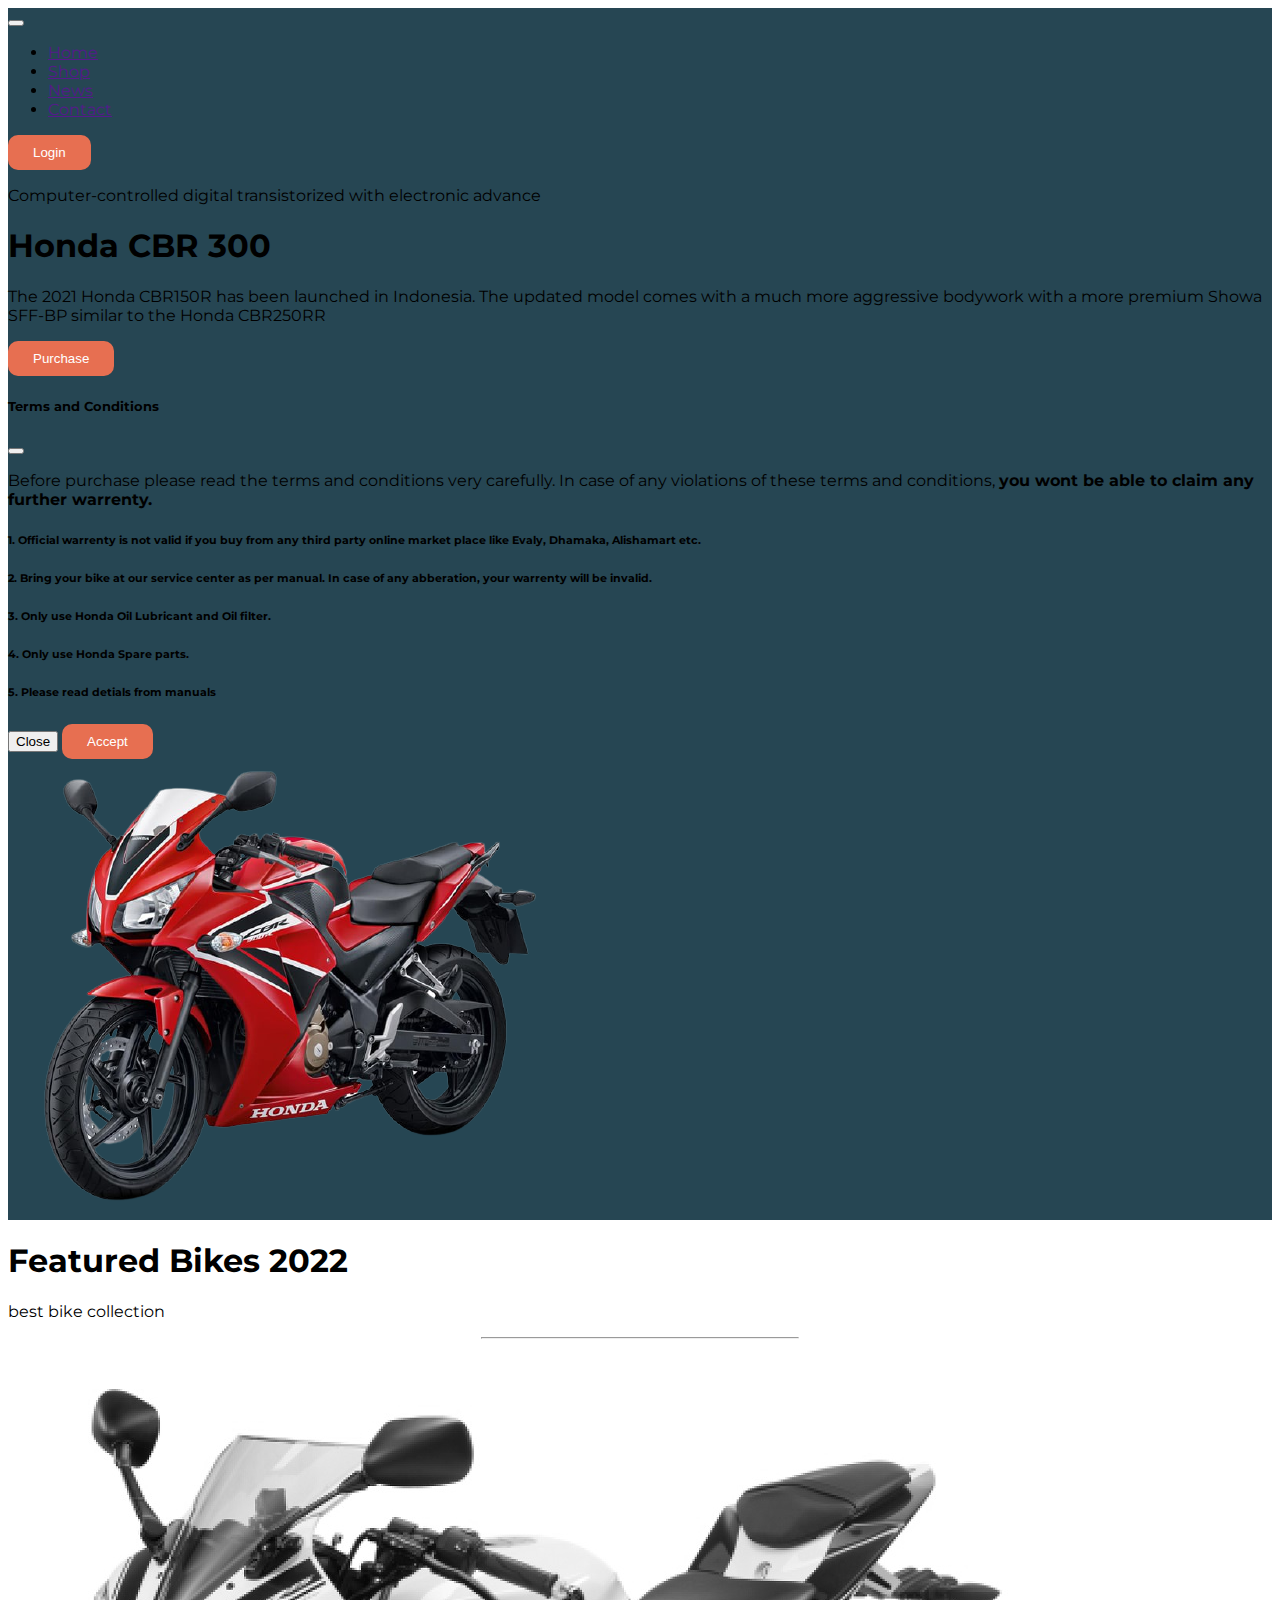
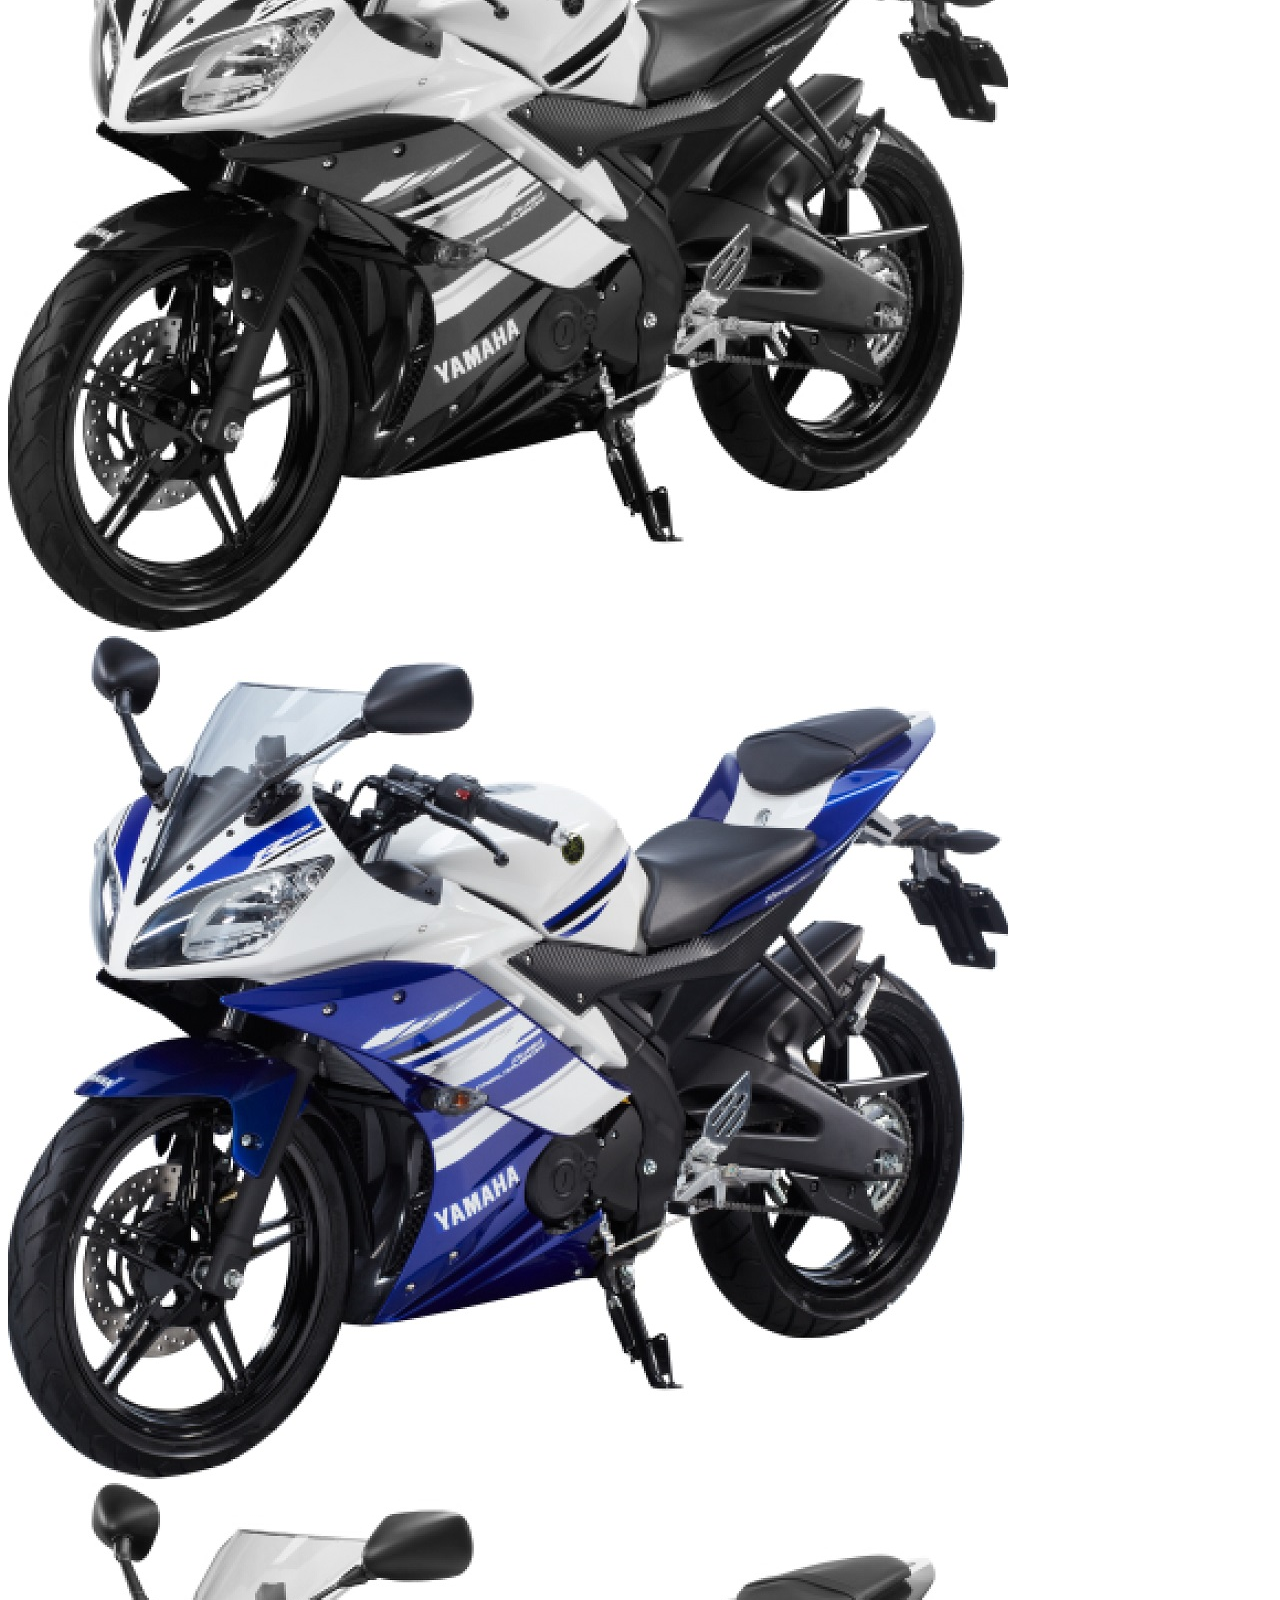
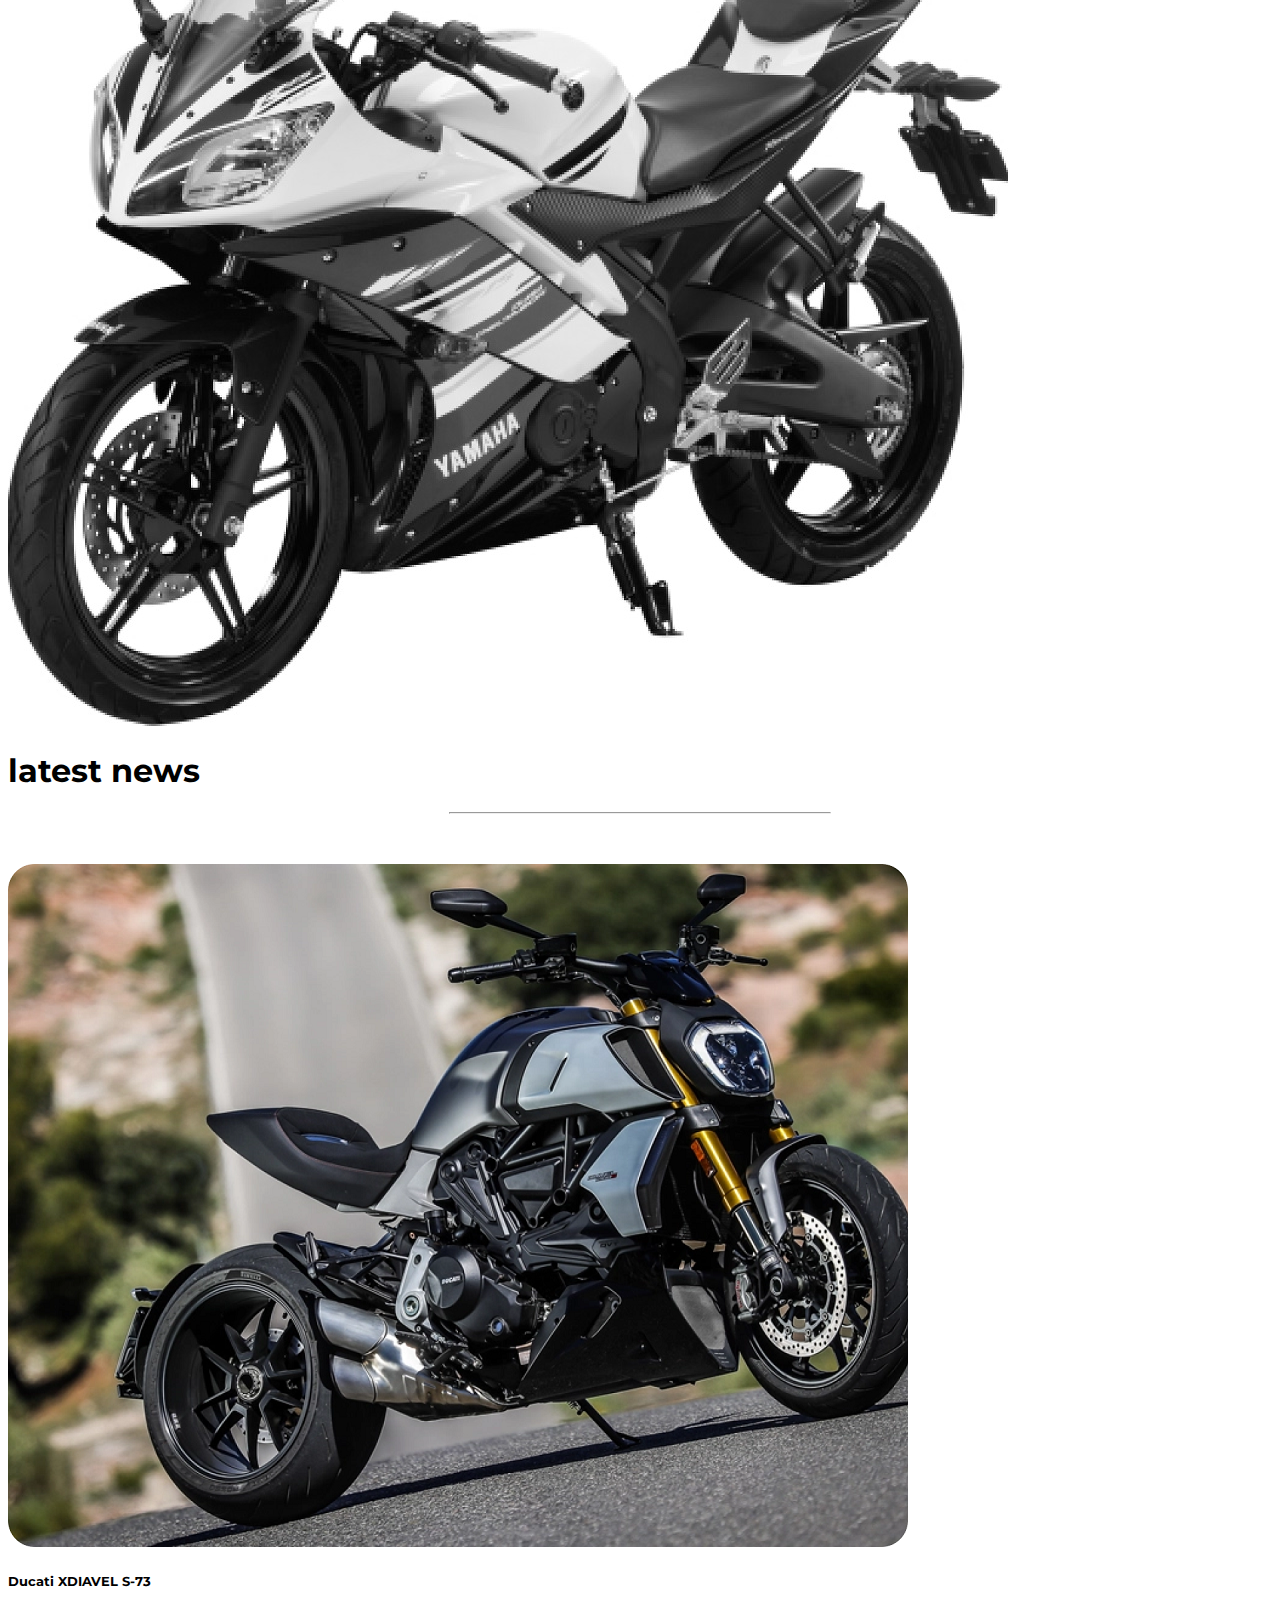
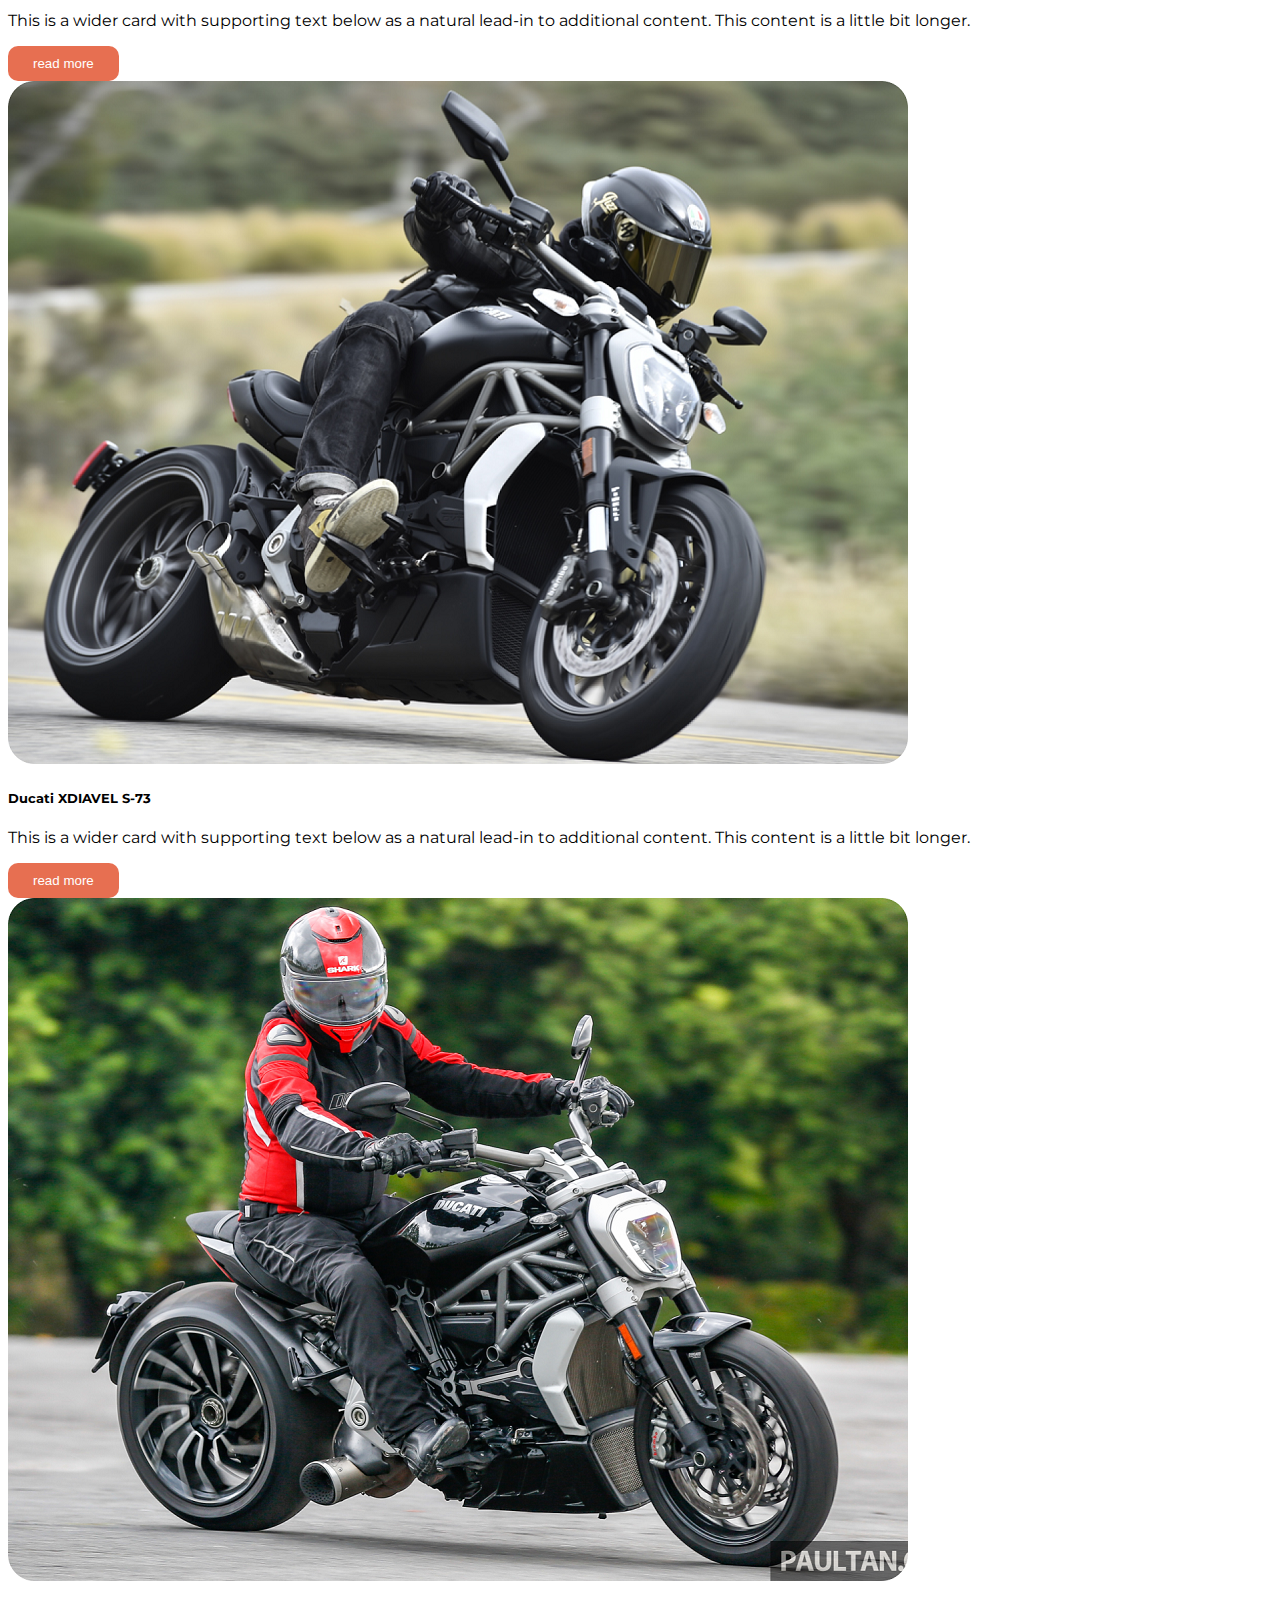
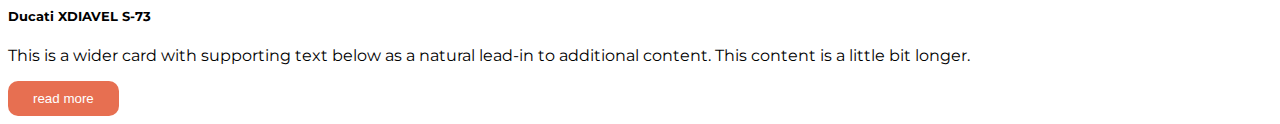
<file: bike-landing-page/index.html>
<!DOCTYPE html>
<html lang="en">
	<head>
		<meta charset="UTF-8" />
		<meta http-equiv="X-UA-Compatible" content="IE=edge" />
		<meta name="viewport" content="width=device-width, initial-scale=1.0" />
		<!-- favicon -->
		<link rel="shortcut icon" href="./images/fav.png" type="image/x-icon" />
		<!-- Font Awesome -->
		<link
			rel="stylesheet"
			href="https://cdnjs.cloudflare.com/ajax/libs/font-awesome/4.7.0/css/font-awesome.min.css"
		/>
		<link
			href="https://cdn.jsdelivr.net/npm/bootstrap@5.0.2/dist/css/bootstrap.min.css"
			rel="stylesheet"
			integrity="sha384-EVSTQN3/azprG1Anm3QDgpJLIm9Nao0Yz1ztcQTwFspd3yD65VohhpuuCOmLASjC"
			crossorigin="anonymous"
		/>
		<link rel="stylesheet" href="./css/style.css" />
		<title>Bike Landing Page</title>
	</head>
	<body>
		<!-- Header -->
		<header>
			<div class="container-fluid header-background">
				<nav class="navbar navbar-expand-lg navbar-light mb-5">
					<div class="container">
						<a href="#" class="navbar-brand"></a>
						<button
							class="navbar-toggler"
							type="button"
							data-bs-toggle="collapse"
							data-bs-target="#navbarHamburger"
							aria-controls="navbarHamburger"
							aria-expanded="false"
							aria-label="Toggle navigation"
						>
							<span class="navbar-toggler-icon"></span>
						</button>

						<div class="collapse navbar-collapse" id="navbarHamburger">
							<ul class="navbar-nav ms-auto pe-5 me-5 mb-lg-0">
								<li class="nav-item">
									<a href="" class="nav-link active fw-bold text-white">Home</a>
								</li>
								<li class="nav-item">
									<a href="" class="nav-link fw-bold text-white">Shop</a>
								</li>
								<li class="nav-item">
									<a href="" class="nav-link fw-bold text-white">News</a>
								</li>
								<li class="nav-item">
									<a href="" class="nav-link fw-bold text-white">Contact</a>
								</li>
							</ul>
							<form>
								<button class="orange-button" type="submit">Login</button>
							</form>
						</div>
					</div>
				</nav>
				<section>
					<div class="container pb-5">
						<div class="row">
							<div class="col-lg-6 col-md-12 col-sm-12 col-12">
								<p class="text-white">
									Computer-controlled digital transistorized with electronic
									advance
								</p>
								<h1 class="text-white fw-bold">Honda CBR 300</h1>
								<p class="text-white pb-3">
									The 2021 Honda CBR150R has been launched in Indonesia. The
									updated model comes with a much more aggressive bodywork with
									a more premium Showa SFF-BP similar to the Honda CBR250RR
								</p>
								<button
									class="orange-button"
									data-bs-toggle="modal"
									data-bs-target="#purchaseModal"
								>
									Purchase
								</button>
								<div
									class="modal fade"
									id="purchaseModal"
									tabindex="-1"
									aria-labelledby="exampleModalLabel"
									aria-hidden="true"
								>
									<div class="modal-dialog">
										<div class="modal-content">
											<div class="modal-header">
												<h5
													class="modal-title text-danger fw-bold"
													id="exampleModalLabel"
												>
													Terms and Conditions
												</h5>
												<button
													type="button"
													class="btn-close"
													data-bs-dismiss="modal"
													aria-label="Close"
												></button>
											</div>
											<div class="modal-body">
												<p>
													Before purchase please read the terms and conditions
													very carefully. In case of any violations of these
													terms and conditions,
													<strong
														>you wont be able to claim any further
														warrenty.</strong
													>
												</p>
												<h6 class="pt-3">
													1. Official warrenty is not valid if you buy from any
													<span class="text-danger"
														>third party online market place like
														<span class="fw-bold">
															Evaly, Dhamaka, Alishamart etc.</span
														></span
													>
												</h6>
												<h6 class="pt-3">
													2. Bring your bike at our service center as per
													manual.
													<span class="text-danger"
														>In case of any abberation, your warrenty will be
														invalid.</span
													>
												</h6>
												<h6 class="pt-3">
													3. Only use Honda Oil Lubricant and Oil filter.
												</h6>
												<h6 class="pt-3">4. Only use Honda Spare parts.</h6>
												<h6 class="pt-3">
													5. Please read detials from manuals
												</h6>
											</div>
											<div class="modal-footer">
												<button
													type="button"
													class="btn btn-danger rounded"
													data-bs-dismiss="modal"
												>
													Close
												</button>
												<button type="button" class="orange-button">
													Accept
												</button>
											</div>
										</div>
									</div>
								</div>
							</div>
							<div class="col-lg-6 col-md-12 col-sm-12 col-12">
								<img src="./images/header-bike.png" alt="" class="w-100" />
							</div>
						</div>
					</div>
				</section>
			</div>
		</header>

		<main>
			<section class="container my-5">
				<h1 class="text-center mb-0 text-capitalize">
					Featured Bikes <span class="featured-bikes-year">2022</span>
				</h1>
				<p class="text-center text-danger mb-0 text-capitalize">
					best bike collection
				</p>
				<hr
					style="width: 25%; margin: auto; color: red; margin-bottom: 50px"
					class="text-center"
				/>
				<div class="row justify-content-around">
					<div class="col-lg-4 col-sm-12 col-12">
						<img
							src="./images/feature-bike.jpg"
							alt="fb-1"
							class="w-75 img-grayscale"
						/>
					</div>
					<div class="col-lg-4 col-md-12 col-sm-12 col-12">
						<img src="./images/feature-bike.jpg" class="w-75" alt="fb-2" />
					</div>
					<div class="col-lg-4 col-md-12 col-sm-12 col-12">
						<img
							src="./images/feature-bike.jpg"
							class="w-75 img-grayscale"
							alt="fb-3"
						/>
					</div>
				</div>
			</section>
			<section class="container py-5">
				<h1 class="text-center mb-0">latest news</h1>
				<hr class="mt-2" style="width: 30%; margin: auto; margin-bottom: 50px; color: red" />
				<div
					class="row row-cols-lg-3 row-cols-md-1 row-cols-sm-1 row-cols-1 g-5"
				>
					<div class="col">
						<div class="card h-100 p-3 border-0 shadow">
							<img src="./images/bike-1.png" class="card-img-top" alt="" />
							<div class="card-body ps-0 pt-4">
								<h5 class="card-title fw-bolder">Ducati XDIAVEL S-73</h5>
								<p class="card-text text-muted">
									This is a wider card with supporting text below as a natural
									lead-in to additional content. This content is a little bit
									longer.
								</p>
							</div>
							<div class="card-footer border-0 bg-white ps-0 pt-4">
								<button class="orange-button text-capitalize">read more</button>
							</div>
						</div>
					</div>
					<div class="col">
						<div class="card h-100 border-0 shadow p-3">
							<img src="./images/bike-2.png" class="card-img-top" alt="" />
							<div class="card-body ps-0 pt-4">
								<h5 class="fw-bolder card-title">Ducati XDIAVEL S-73</h5>
								<p class="card-text text-muted">
									This is a wider card with supporting text below as a natural
									lead-in to additional content. This content is a little bit
									longer.
								</p>
							</div>
							<div class="card-footer border-0 bg-white ps-0 pt-4">
								<button class="orange-button text-capitalize">read more</button>
							</div>
						</div>
					</div>
					<div class="col">
						<div class="card h-100 p-3 border-0 shadow">
							<img src="./images/bike-3.png" class="card-img-top" alt="" />
							<div class="card-body ps-0 pt-4">
								<h5 class="card-title fw-bolder">Ducati XDIAVEL S-73</h5>
								<p class="text-muted card-text">
									This is a wider card with supporting text below as a natural
									lead-in to additional content. This content is a little bit
									longer.
								</p>
							</div>
							<div class="card-footer border-0 ps-0 pt-4 bg-white">
								<button class="orange-button text-capitalize">read more</button>
							</div>
						</div>
					</div>
				</div>
			</section>
		</main>

		<script
			src="https://cdn.jsdelivr.net/npm/bootstrap@5.0.2/dist/js/bootstrap.bundle.min.js"
			integrity="sha384-MrcW6ZMFYlzcLA8Nl+NtUVF0sA7MsXsP1UyJoMp4YLEuNSfAP+JcXn/tWtIaxVXM"
			crossorigin="anonymous"
		></script>
	</body>
</html>
</file>
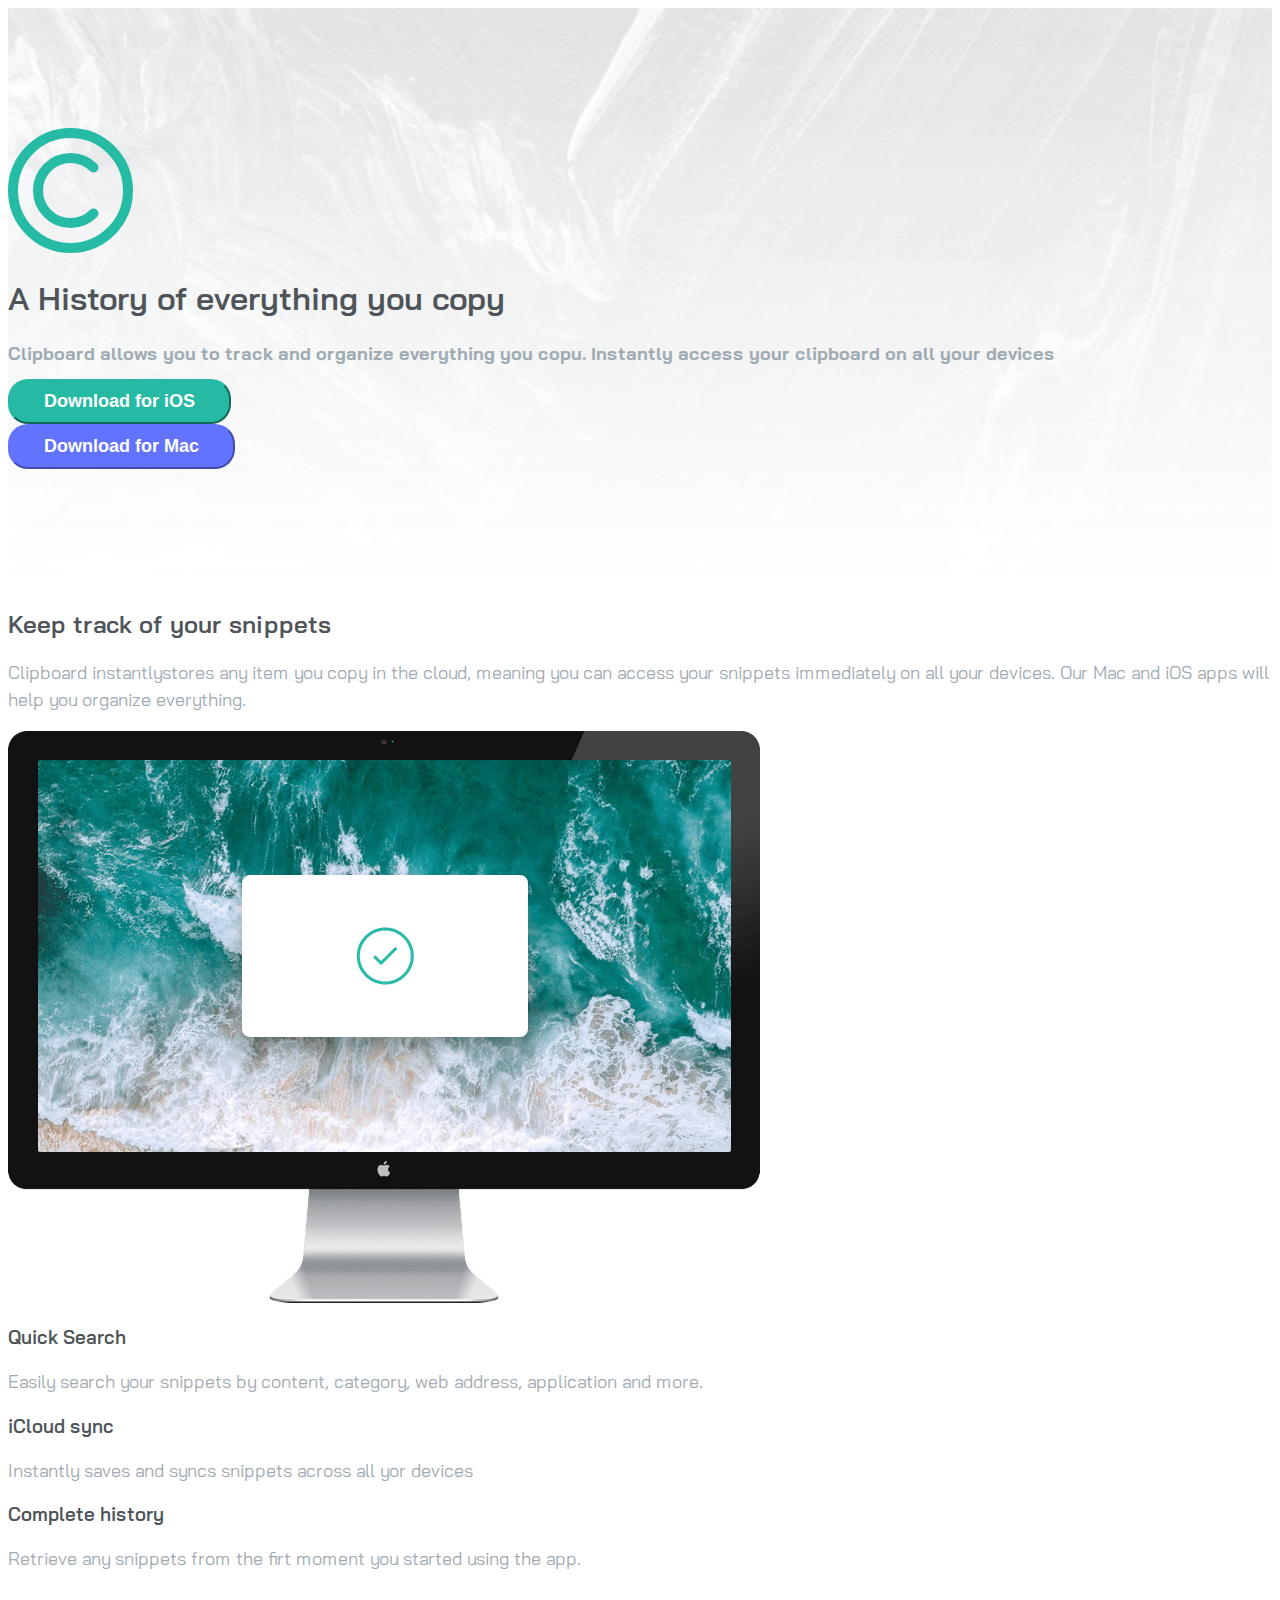
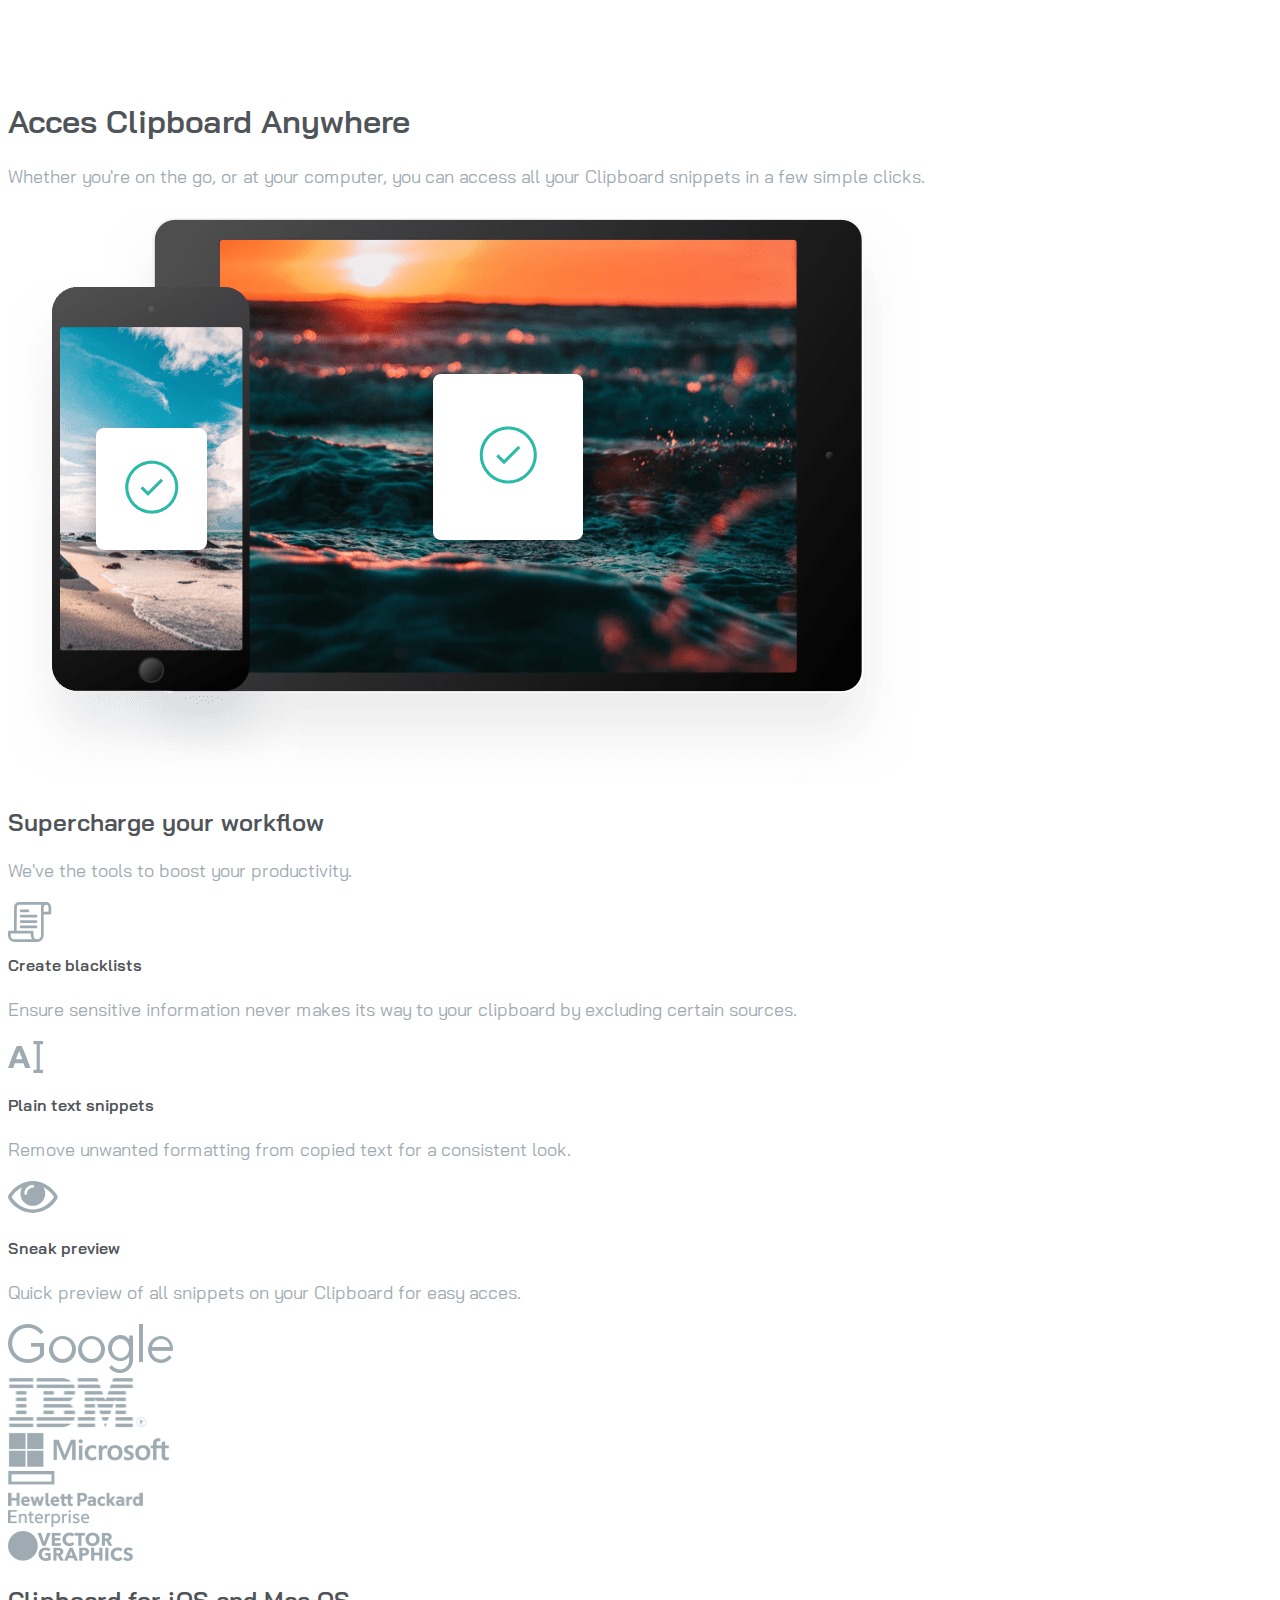
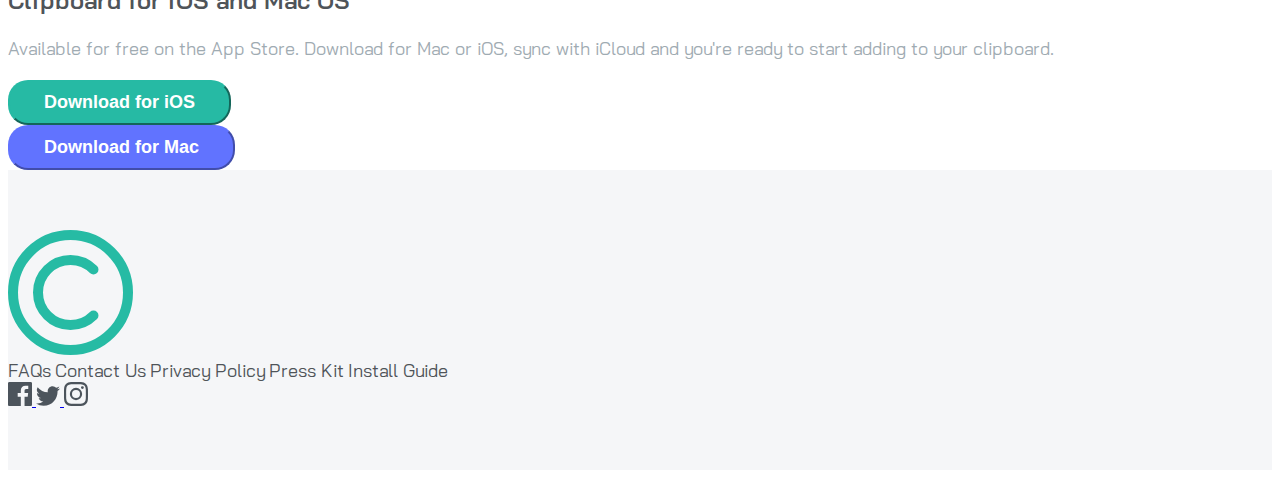
<file: clipboard landing page/index.html>
<!DOCTYPE html>
<html lang="en">
  <head>
    <!-- Required meta tags -->
    <meta charset="utf-8" />
    <meta name="viewport" content="width=device-width, initial-scale=1" />
    <meta
      name="description"
      content="Clipboard is a free, open-source, and cross-platform desktop application that allows you to easily save, edit, and send text files."
    />
    <meta name="author" content="hijal" />
    <!-- google fonts -->
    <link
      href="https://fonts.googleapis.com/css2?family=Bai+Jamjuree:wght@400;600&display=swap"
      rel="stylesheet"
    />
    <!-- Bootstrap CSS -->
    <link
      href="https://cdn.jsdelivr.net/npm/bootstrap@5.0.2/dist/css/bootstrap.min.css"
      rel="stylesheet"
      integrity="sha384-EVSTQN3/azprG1Anm3QDgpJLIm9Nao0Yz1ztcQTwFspd3yD65VohhpuuCOmLASjC"
      crossorigin="anonymous"
    />
    <link rel="stylesheet" href="./css/style.css" />
    <title>Clipboard Landing Page</title>
  </head>
  <body>
    <section id="hero">
      <div class="container">
        <div class="row">
          <div class="col-12 d-flex justify-content-center">
            <svg width="125" height="125" xmlns="http://www.w3.org/2000/svg">
              <g
                stroke="#26BBA4"
                stroke-width="10"
                fill="none"
                fill-rule="evenodd"
              >
                <circle cx="62.5" cy="62.5" r="57.5" />
                <path
                  d="M85.481 85.481c-12.692 12.692-33.27 12.692-45.962 0s-12.692-33.27 0-45.962 33.27-12.692 45.962 0"
                  stroke-linecap="round"
                />
              </g>
            </svg>
          </div>
          <div class="col-10 offset-1">
            <h1 class="text-center pt-5 color-text-to titular">
              A History of everything you copy
            </h1>
            <h1 class="h5 text-center pt-5 color-text-to-docs text-to-body">
              Clipboard allows you to track and organize everything you copu.
              Instantly access your clipboard on all your devices
            </h1>
          </div>
          <div class="col-12 d-flex flex-column flex-lg-row">
            <div
              class="
                col-12 col-lg-6
                text-center
                pt-5 pt-lg-3
                text-lg-end
                me-lg-2
              "
            >
              <button type="button" class="button-primary">
                Download for iOS
              </button>
            </div>
            <div
              class="
                col-12 col-lg-6
                text-center
                pt-5 pt-lg-3
                text-lg-start
                ms-lg-2
              "
            >
              <button type="button" class="button-secondary">
                Download for Mac
              </button>
            </div>
          </div>
        </div>
      </div>
    </section>

    <section id="two">
      <div class="container">
        <div class="row pb-4">
          <div class="col-10 offset-1 col-lg-8 offset-lg-2 text-center">
            <h2 class="color-text-to titular pb-3">
              Keep track of your snippets
            </h2>
            <p class="h5 color-text-to-docs text-to-body">
              Clipboard instantlystores any item you copy in the cloud, meaning
              you can access your snippets immediately on all your devices. Our
              Mac and iOS apps will help you organize everything.
            </p>
          </div>
        </div>
        <div class="row py-5">
          <div class="col-lg-5 col-10 offset-1">
            <img
              class="img-fluid"
              src="./images/image-computer.png"
              alt="computer image"
            />
          </div>
          <div
            class="
              col-lg-5 col-10
              offset-1
              pt-5 pt-lg-3
              text-center text-lg-start
            "
          >
            <div class="col-lg-10">
              <h3 class="h5 color-text-to titular">Quick Search</h3>
              <p class="text-to-body">
                Easily search your snippets by content, category, web address,
                application and more.
              </p>
            </div>
            <div class="col-lg-10">
              <h3 class="h5 color-text-to titular">iCloud sync</h3>
              <p class="text-to-body">
                Instantly saves and syncs snippets across all yor devices
              </p>
            </div>
            <div class="col-lg-10">
              <h3 class="h5 color-text-to titular">Complete history</h3>
              <p class="text-to-body">
                Retrieve any snippets from the firt moment you started using the
                app.
              </p>
            </div>
          </div>
        </div>
      </div>
    </section>
    <section id="three">
      <div class="container">
        <div class="row">
          <div class="col-10 offset-1 text-center">
            <h1 class="color-to-text titular pb-3">Acces Clipboard Anywhere</h1>
            <p class="h5 color-text-to-docs text-to-body">
              Whether you're on the go, or at your computer, you can access all
              your Clipboard snippets in a few simple clicks.
            </p>
          </div>
          <div class="col-10 offset-1 pt-5 col-lg-8 offset-lg-2 pb-5 mb-4">
            <img
              src="./images/image-devices.png"
              class="img-fluid"
              alt="device image"
            />
          </div>
        </div>
      </div>
    </section>
    <section id="four">
      <div class="container">
        <div class="row">
          <div class="col-10 offset-1 text-center pb-5">
            <h2 class="color-text-to titular pb-2">
              Supercharge your workflow
            </h2>
            <p class="color-text-to-docs text-to-body h5">
              We've the tools to boost your productivity.
            </p>
          </div>
          <div class="row">
            <div
              class="col-lg-4 offset-lg-0 px-lg-3 col-8 offset-2 text-center"
            >
              <div class="mb-5" style="height: 32px">
                <svg
                  class="mb-5"
                  width="44"
                  height="40"
                  xmlns="http://www.w3.org/2000/svg"
                >
                  <g fill="#9EABB2" fill-rule="nonzero">
                    <path
                      d="M11.07 0C8.353 0 6.14 2.192 6.14 4.876l-.179 25.278 2.69.02.179-25.289c0-1.21 1.005-2.196 2.24-2.196h27.027V0H11.071z"
                    />
                    <path
                      d="M38.097 0a5.115 5.115 0 00-5.11 5.11v28.37c0 2.052-1.668 3.72-3.72 3.72a3.725 3.725 0 01-3.72-3.72V30.21c0-.743-.601-1.345-1.344-1.345H1.345C.602 28.864 0 29.466 0 30.21v3.272a6.417 6.417 0 006.41 6.409V37.2a3.724 3.724 0 01-3.72-3.72v-1.927h20.168v1.928a6.417 6.417 0 006.41 6.409 6.417 6.417 0 006.409-6.41V12.46h6.185c.743 0 1.345-.602 1.345-1.345V5.11A5.115 5.115 0 0038.097 0zm2.42 9.77h-4.84V5.11a2.423 2.423 0 012.42-2.42 2.423 2.423 0 012.42 2.42v4.66z"
                    />
                    <path
                      d="M6.14 37.201h22.813v2.689H6.14zM19.99 7.485h-6.947a1.345 1.345 0 100 2.69h6.947a1.345 1.345 0 100-2.69zM28.057 12.863H13.043a1.345 1.345 0 100 2.69h15.014a1.345 1.345 0 100-2.69zM28.057 18.242H13.043a1.345 1.345 0 100 2.69h15.014a1.344 1.344 0 100-2.69zM28.057 23.62H13.043a1.345 1.345 0 100 2.69h15.014a1.345 1.345 0 100-2.69z"
                    />
                  </g>
                </svg>
              </div>
              <h4 class="titular mb-3">Create blacklists</h4>
              <p class="pb-5 text-to-body">
                Ensure sensitive information never makes its way to your
                clipboard by excluding certain sources.
              </p>
            </div>
            <div
              class="col-lg-4 offset-lg-0 px-lg-3 col-8 offset-2 text-center"
            >
              <div class="mb-5" style="height: 32px">
                <svg
                  class="mb-5"
                  width="36"
                  height="32"
                  xmlns="http://www.w3.org/2000/svg"
                >
                  <path
                    d="M17.872 14.736a235.39 235.39 0 012.192 5.744c.746 2.027 1.536 4.24 2.368 6.64h-5.344a44.4 44.4 0 00-.784-2.368c-.288-.81-.57-1.632-.848-2.432h-8.64c-.278.8-.56 1.621-.848 2.432a44.4 44.4 0 00-.784 2.368H0a371.54 371.54 0 012.368-6.644 233.104 233.104 0 012.192-5.748 206.71 206.71 0 012.112-5.112c.693-1.61 1.413-3.136 2.16-4.736H13.6c.725 1.6 1.44 3.125 2.144 4.736.704 1.61 1.413 3.328 2.128 5.12zM7.968 18.32h6.303c-.34-.96-.671-1.878-.991-2.752a94.407 94.407 0 00-.912-2.4c-.288-.725-.539-1.365-.752-1.92-.214-.555-.384-.992-.512-1.313-.107.32-.267.758-.48 1.313a1241.872 1241.872 0 00-1.648 4.32c-.331.874-.667 1.792-1.008 2.752zM35.04 3.2h-3.2v25.6h3.2V32h-9.6v-3.2h3.2V3.2h-3.2V0h9.6v3.2z"
                    fill="#9EABB2"
                    fill-rule="nonzero"
                  />
                </svg>
              </div>
              <h4 class="titular mb-3">Plain text snippets</h4>
              <p class="text-to-body pb-5">
                Remove unwanted formatting from copied text for a consistent
                look.
              </p>
            </div>
            <div
              class="col-lg-4 offset-lg-0 px-lg-3 col-8 offset-2 text-center"
            >
              <div class="mb-0">
                <svg
                  class="mb-5"
                  width="50"
                  height="32"
                  xmlns="http://www.w3.org/2000/svg"
                >
                  <path
                    d="M49.059 14.072c-2.585-4.227-6.06-7.623-10.424-10.188C34.27 1.318 29.66.035 24.806.035c-4.854 0-9.464 1.283-13.829 3.849C6.612 6.449 3.137 9.845.554 14.072c-.37.646-.554 1.283-.554 1.91 0 .628.185 1.265.554 1.91 2.583 4.227 6.058 7.624 10.423 10.189 4.365 2.565 8.975 3.847 13.83 3.847 4.853 0 9.463-1.277 13.828-3.833 4.365-2.557 7.84-5.957 10.424-10.202.369-.646.553-1.283.553-1.91 0-.628-.184-1.265-.553-1.911zM18.867 6.5c1.652-1.652 3.631-2.478 5.939-2.478.369 0 .683.13.941.388.258.258.388.572.388.941 0 .37-.13.683-.387.941a1.28 1.28 0 01-.942.388c-1.587 0-2.944.563-4.07 1.689-1.126 1.126-1.688 2.482-1.688 4.07 0 .369-.13.683-.388.941a1.28 1.28 0 01-.941.388c-.37 0-.683-.13-.942-.388a1.282 1.282 0 01-.388-.942c0-2.306.827-4.286 2.478-5.938zm17.969 18.522c-3.701 2.242-7.71 3.364-12.03 3.364-4.319 0-8.329-1.121-12.03-3.364-3.7-2.243-6.777-5.256-9.232-9.04 2.805-4.356 6.321-7.614 10.548-9.773a12.099 12.099 0 00-1.689 6.23c0 3.414 1.214 6.334 3.64 8.762 2.428 2.427 5.349 3.64 8.763 3.64 3.415 0 6.335-1.213 8.762-3.64 2.428-2.427 3.641-5.348 3.641-8.763 0-2.233-.563-4.31-1.689-6.229 4.227 2.16 7.743 5.418 10.548 9.773-2.454 3.784-5.532 6.797-9.232 9.04z"
                    fill="#9EABB2"
                    fill-rule="nonzero"
                  />
                </svg>
              </div>
              <h4 class="mb-3 titular">Sneak preview</h4>
              <p class="text-to-body pb-5">
                Quick preview of all snippets on your Clipboard for easy acces.
              </p>
            </div>
          </div>
          <div class="row align-items-center my-5">
            <div class="col-8 offset-2 col-lg-2 text-center mb-5 m-auto">
              <img
                src="./images/logo-google.png"
                class="img-fluid w-40"
                alt=""
              />
            </div>
            <div class="col-8 offset-2 col-lg-2 text-center mb-5 mt-3 m-auto">
              <img src="./images/logo-ibm.png" class="img-fluid w-40" alt="" />
            </div>
            <div class="col-8 offset-2 col-lg-2 text-center mb-5 m-auto mt-3">
              <img
                src="./images/logo-microsoft.png"
                class="img-fluid w-40"
                alt=""
              />
            </div>
            <div class="col-8 offset-2 col-lg-2 text-center mb-5 mt-3 m-auto">
              <img src="./images/logo-hp.png" class="img-fluid w-40" alt="" />
            </div>
            <div class="col-8 offset-2 col-lg-2 mb-5 mt-3 m-auto text-center">
              <img
                src="./images/logo-vector-graphics.png"
                class="img-fluid w-40"
                alt=""
              />
            </div>
          </div>
        </div>
      </div>
    </section>
    <section id="cta" class="mt-3 pb-lg-5">
      <div class="container">
        <div class="row pb-5">
          <div
            class="
              col-10 col-lg-6
              offset-lg-3 offset-1
              text-center
              pt-3
              mt-lg-5
            "
          >
            <h2 class="color-to-text titular pb-2">
              Clipboard for iOS and Mac OS
            </h2>
            <p class="h5 color-to-text-docs text-to-body mb-4">
              Available for free on the App Store. Download for Mac or iOS, sync
              with iCloud and you're ready to start adding to your clipboard.
            </p>
          </div>
          <div class="col-12 d-flex flex-column flex-lg-row pb-5">
            <div
              class="
                col-12 col-lg-6
                text-center
                pt-3 pt-lg-3
                text-lg-end
                me-lg-2
              "
            >
              <button class="button-primary">Download for iOS</button>
            </div>
            <div
              class="
                col-12 col-lg-6
                text-center
                pt-3 pt-lg-3
                text-lg-start
                ms-lg-2
              "
            >
              <button class="button-secondary">Download for Mac</button>
            </div>
          </div>
        </div>
      </div>
    </section>
    <footer>
      <div class="container">
        <div class="row align-items-center">
          <div class="col-8 offset-2 col-lg-2 offset-lg-0 text-center">
            <svg width="125" height="125" xmlns="http://www.w3.org/2000/svg">
              <g
                stroke="#26BBA4"
                stroke-width="10"
                fill="none"
                fill-rule="evenodd"
              >
                <circle cx="62.5" cy="62.5" r="57.5" />
                <path
                  d="M85.481 85.481c-12.692 12.692-33.27 12.692-45.962 0s-12.692-33.27 0-45.962 33.27-12.692 45.962 0"
                  stroke-linecap="round"
                />
              </g>
            </svg>
          </div>
          <nav
            class="
              col-10
              offset-1
              col-lg-7
              offset-lg-0
              my-5
              d-flex
              flex-column
              text-center
            "
          >
            <a href="#" class="enlaces">FAQs</a>
            <a href="#" class="enlaces">Contact Us</a>
            <a href="#" class="enlaces">Privacy Policy</a>
            <a href="#" class="enlaces">Press Kit</a>
            <a href="#" class="enlaces">Install Guide</a>
          </nav>
          <nav
            class="
              col-8
              offset-2
              col-lg-2
              offset-lg-0
              d-flex
              justify-content-around
            "
          >
            <a href="#" class="social">
              <svg width="24" height="24" xmlns="http://www.w3.org/2000/svg">
                <path
                  d="M22.675 0H1.325C.593 0 0 .593 0 1.325v21.351C0 23.407.593 24 1.325 24H12.82v-9.294H9.692v-3.622h3.128V8.413c0-3.1 1.893-4.788 4.659-4.788 1.325 0 2.463.099 2.795.143v3.24l-1.918.001c-1.504 0-1.795.715-1.795 1.763v2.313h3.587l-.467 3.622h-3.12V24h6.116c.73 0 1.323-.593 1.323-1.325V1.325C24 .593 23.407 0 22.675 0z"
                  fill="#4C545C"
                  fill-rule="nonzero"
                />
              </svg>
            </a>
            <a href="#" class="social">
              <svg width="24" height="20" xmlns="http://www.w3.org/2000/svg">
                <path
                  d="M24 2.557a9.83 9.83 0 01-2.828.775A4.932 4.932 0 0023.337.608a9.864 9.864 0 01-3.127 1.195A4.916 4.916 0 0016.616.248c-3.179 0-5.515 2.966-4.797 6.045A13.978 13.978 0 011.671 1.149a4.93 4.93 0 001.523 6.574 4.903 4.903 0 01-2.229-.616c-.054 2.281 1.581 4.415 3.949 4.89a4.935 4.935 0 01-2.224.084 4.928 4.928 0 004.6 3.419A9.9 9.9 0 010 17.54a13.94 13.94 0 007.548 2.212c9.142 0 14.307-7.721 13.995-14.646A10.025 10.025 0 0024 2.557z"
                  fill="#4C545C"
                  fill-rule="nonzero"
                />
              </svg>
            </a>
            <a href="#" class="social">
              <svg width="24" height="24" xmlns="http://www.w3.org/2000/svg">
                <path
                  d="M12 2.163c3.204 0 3.584.012 4.85.07 3.252.148 4.771 1.691 4.919 4.919.058 1.265.069 1.645.069 4.849 0 3.205-.012 3.584-.069 4.849-.149 3.225-1.664 4.771-4.919 4.919-1.266.058-1.644.07-4.85.07-3.204 0-3.584-.012-4.849-.07-3.26-.149-4.771-1.699-4.919-4.92-.058-1.265-.07-1.644-.07-4.849 0-3.204.013-3.583.07-4.849.149-3.227 1.664-4.771 4.919-4.919 1.266-.057 1.645-.069 4.849-.069zM12 0C8.741 0 8.333.014 7.053.072 2.695.272.273 2.69.073 7.052.014 8.333 0 8.741 0 12c0 3.259.014 3.668.072 4.948.2 4.358 2.618 6.78 6.98 6.98C8.333 23.986 8.741 24 12 24c3.259 0 3.668-.014 4.948-.072 4.354-.2 6.782-2.618 6.979-6.98.059-1.28.073-1.689.073-4.948 0-3.259-.014-3.667-.072-4.947-.196-4.354-2.617-6.78-6.979-6.98C15.668.014 15.259 0 12 0zm0 5.838a6.162 6.162 0 100 12.324 6.162 6.162 0 000-12.324zM12 16a4 4 0 110-8 4 4 0 010 8zm6.406-11.845a1.44 1.44 0 100 2.881 1.44 1.44 0 000-2.881z"
                  fill="#4C545C"
                  fill-rule="nonzero"
                />
              </svg>
            </a>
          </nav>
        </div>
      </div>
    </footer>
    <script
      src="https://cdn.jsdelivr.net/npm/bootstrap@5.0.2/dist/js/bootstrap.bundle.min.js"
      integrity="sha384-MrcW6ZMFYlzcLA8Nl+NtUVF0sA7MsXsP1UyJoMp4YLEuNSfAP+JcXn/tWtIaxVXM"
      crossorigin="anonymous"
    ></script>
  </body>
</html>
</file>
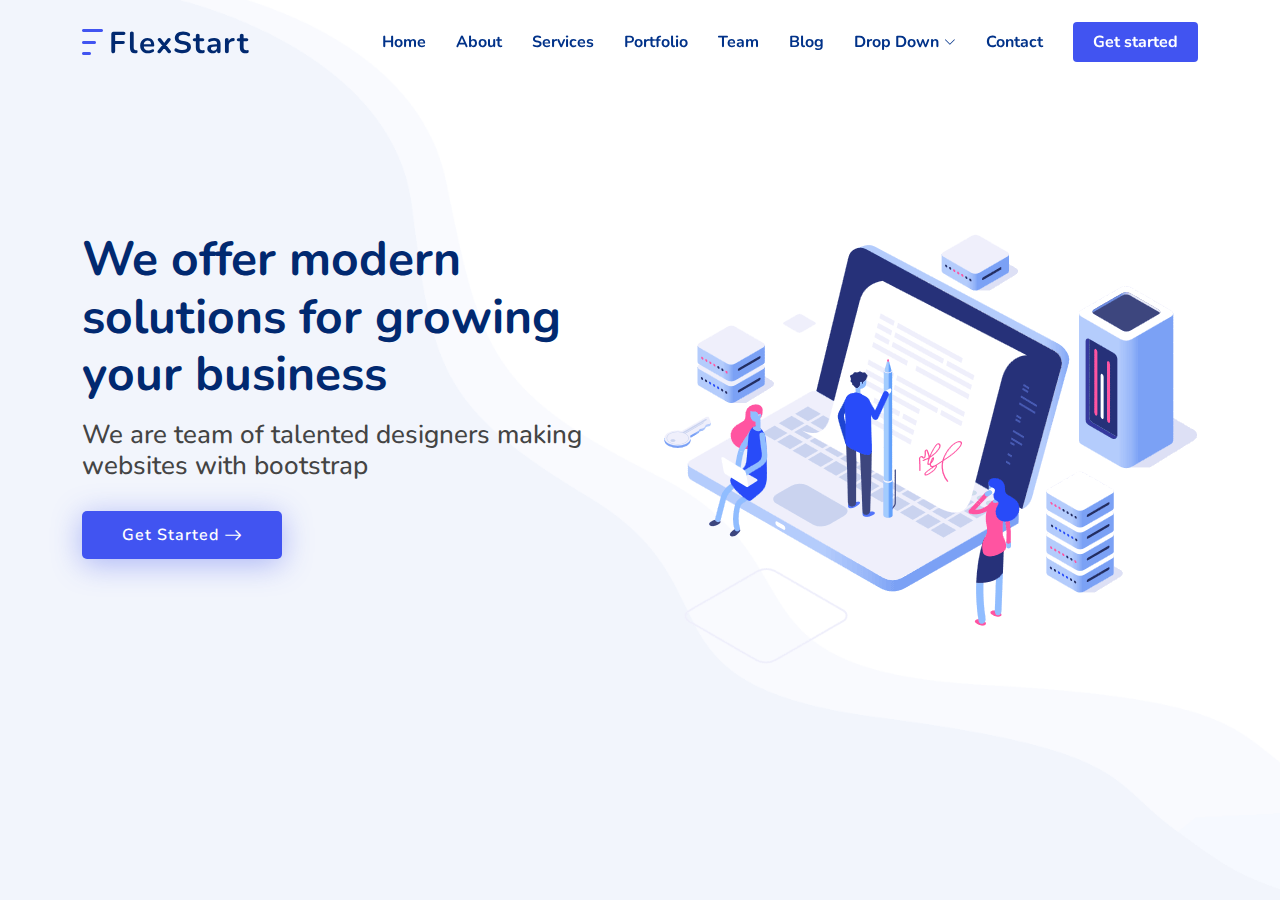
<file: flexstart landing page/index.html>
<!DOCTYPE html>
<html lang="en">
	<head>
		<title>FlexStart Bootstrap Template - index</title>
		<!-- Required meta tags -->
		<meta charset="utf-8" />

		<meta
			name="viewport"
			content="width=device-width, initial-scale=1, shrink-to-fit=no"
		/>
		<!-- favicons -->
		<link href="./assets/img/favicon.png" rel="icon" />
		<link rel="icon" href="./assets/img/apple-touch-icon.png" />
		<!-- google fonts -->
		<link
			href="https://fonts.googleapis.com/css2?family=Nunito:ital,wght@0,300;0,400;0,600;0,700;1,300;1,400;1,600;1,700&family=Open+Sans:ital,wght@0,300;0,400;0,600;0,700;1,300;1,400;1,600;1,700&family=Poppins:ital,wght@0,300;0,400;0,600;0,700;1,300;1,400;1,600;1,700&display=swap"
			rel="stylesheet"
		/>
		<!-- css files -->
		<link
			rel="stylesheet"
			href="./assets/vendor/bootstrap/css/bootstrap.min.css"
		/>
		<link
			rel="stylesheet"
			href="./assets/vendor/bootstrap-icons/bootstrap-icons.css"
		/>
		<!-- template css file -->
		<link rel="stylesheet" href="./assets/css/style.css" />
	</head>
	<body>
		<!-- navbar -->
		<header id="header" class="header fixed-top">
			<div
				class="
					container-fluid container-xl
					d-flex
					align-items-center
					justify-content-between
				"
			>
				<a href="index.html" class="logo d-flex align-items-center">
					<img src="./assets/img/logo.png" alt="" />
					<span>FlexStart</span>
				</a>

				<nav id="navbar" class="navbar">
					<ul>
						<li><a href="#" class="nav-link">Home</a></li>
						<li><a href="#" class="nav-link">About</a></li>
						<li><a href="#" class="nav-link">Services</a></li>
						<li><a href="#" class="nav-link">Portfolio</a></li>
						<li><a href="#" class="nav-link">Team</a></li>
						<li><a href="#">Blog</a></li>
						<li class="dropdown">
							<a href="#">
								<span>Drop Down</span>
								<i class="bi bi-chevron-down"></i
							></a>
							<ul>
								<li><a href="#">Drop down 1</a></li>

								<li class="dropdown">
									<a href="#">
										<span>deep drop down</span>
										<i class="bi bi-chevron-right"></i>
									</a>
									<ul>
										<li>
											<a href="#">deep drop down 1</a>
										</li>
										<li>
											<a href="#">deep drop down 2</a>
										</li>
										<li>
											<a href="#">deep drop down 3</a>
										</li>
										<li>
											<a href="#">deep drop down 4</a>
										</li>
									</ul>
								</li>
								<li><a href="#">drop down 2</a></li>
								<li><a href="#">drop down 3</a></li>
								<li><a href="#">drop down 4</a></li>
							</ul>
						</li>
						<li>
							<a href="#" class="nav-link">Contact</a>
						</li>
						<li>
							<a href="#" class="getStarted">Get started</a>
						</li>
					</ul>
					<i class="bi bi-list mobile-nav-toggle"></i>
				</nav>
			</div>
		</header>
		<!-- hero section -->
		<section class="hero d-flex align-items-center">
			<div class="container">
				<div class="row">
					<div class="col-lg-6">
						<h1>We offer modern solutions for growing your business</h1>
						<h2>
							We are team of talented designers making websites with bootstrap
						</h2>
						<div>
							<div class="text-center text-lg-start">
								<a
									href=""
									class="
										btn-get-started
										d-inline-flex
										align-items-center
										justify-content-center
										align-self-center
									"
								>
									<span class="text-capitalize">get started</span>
									<i class="bi bi-arrow-right"></i>
								</a>
							</div>
						</div>
					</div>
					<div class="col-lg-6 hero-img">
						<img
							src="./assets/img/hero-img.png"
							alt="hero image"
							class="img-fluid"
						/>
					</div>
				</div>
			</div>
		</section>

		<script src="./assets/vendor/bootstrap/js/bootstrap.bundle.min.js"></script>
		<script src="./assets/js/main.js"></script>
	</body>
</html>
</file>
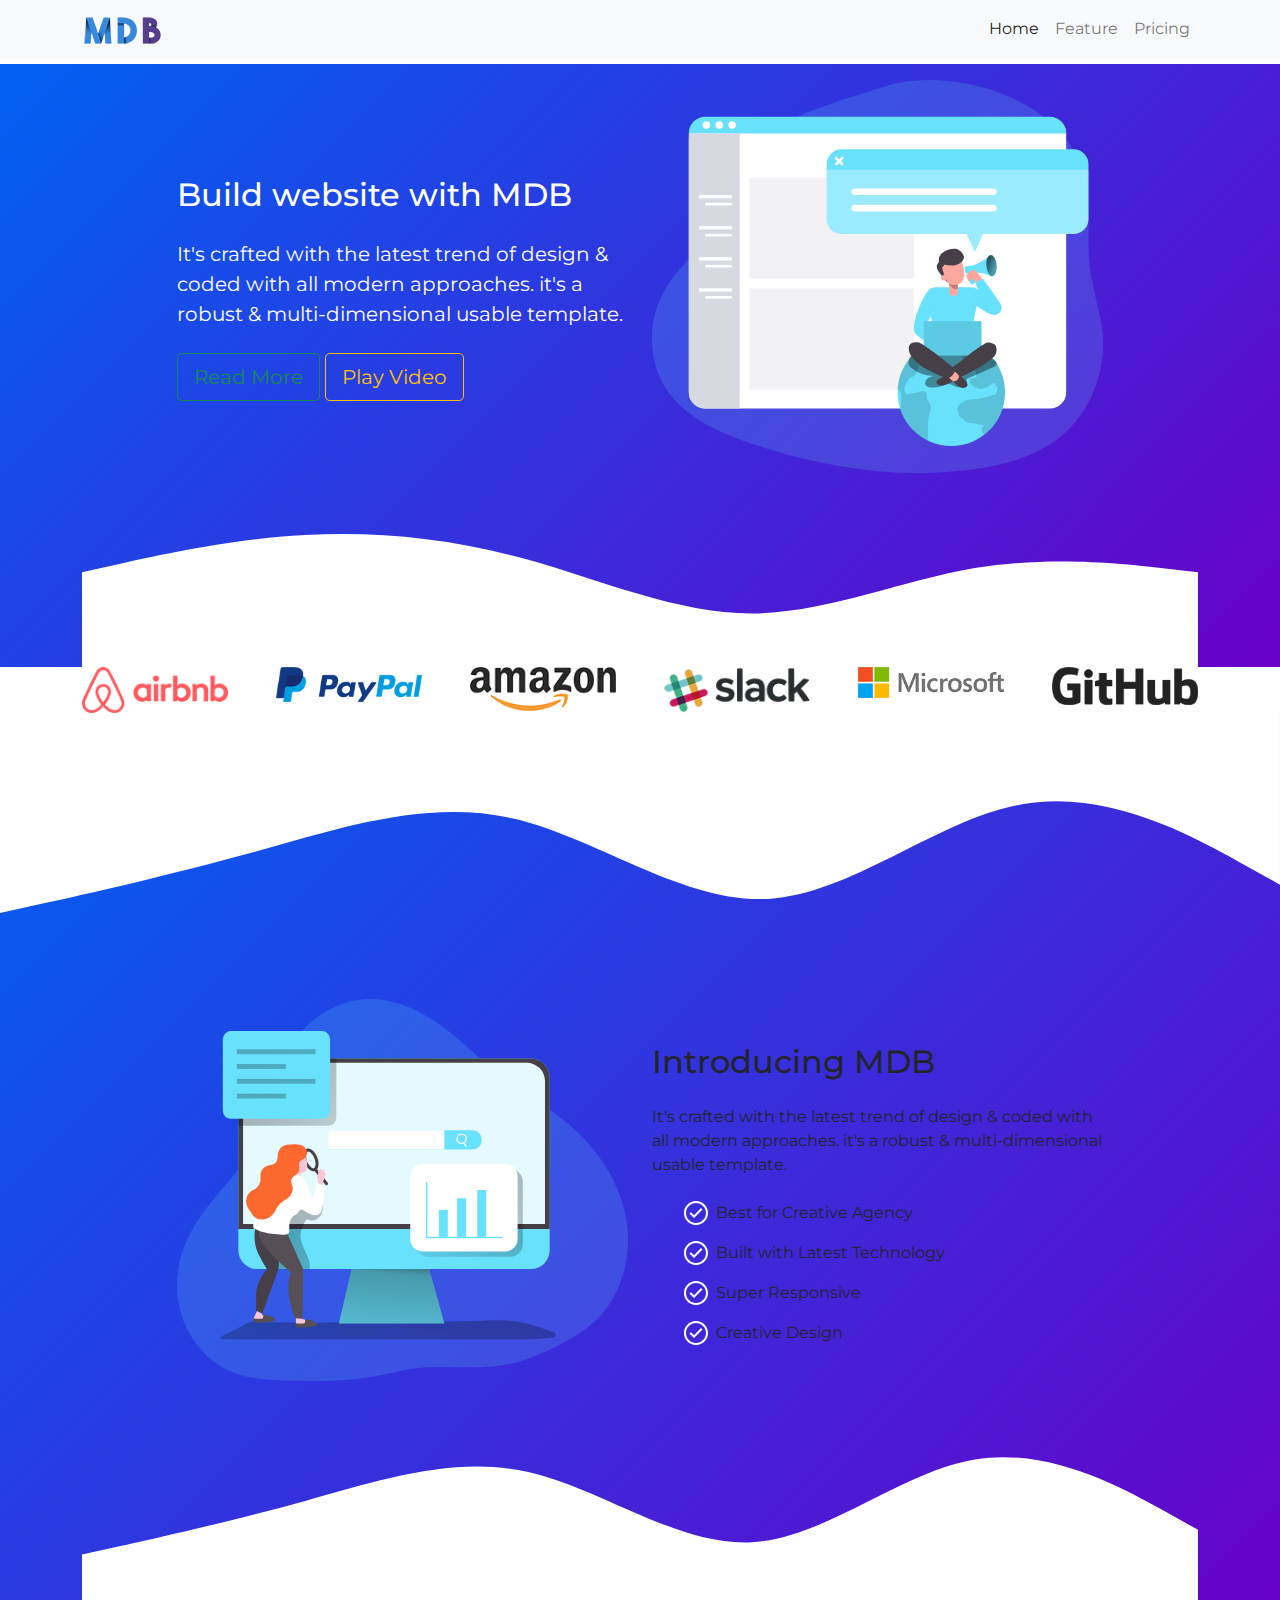
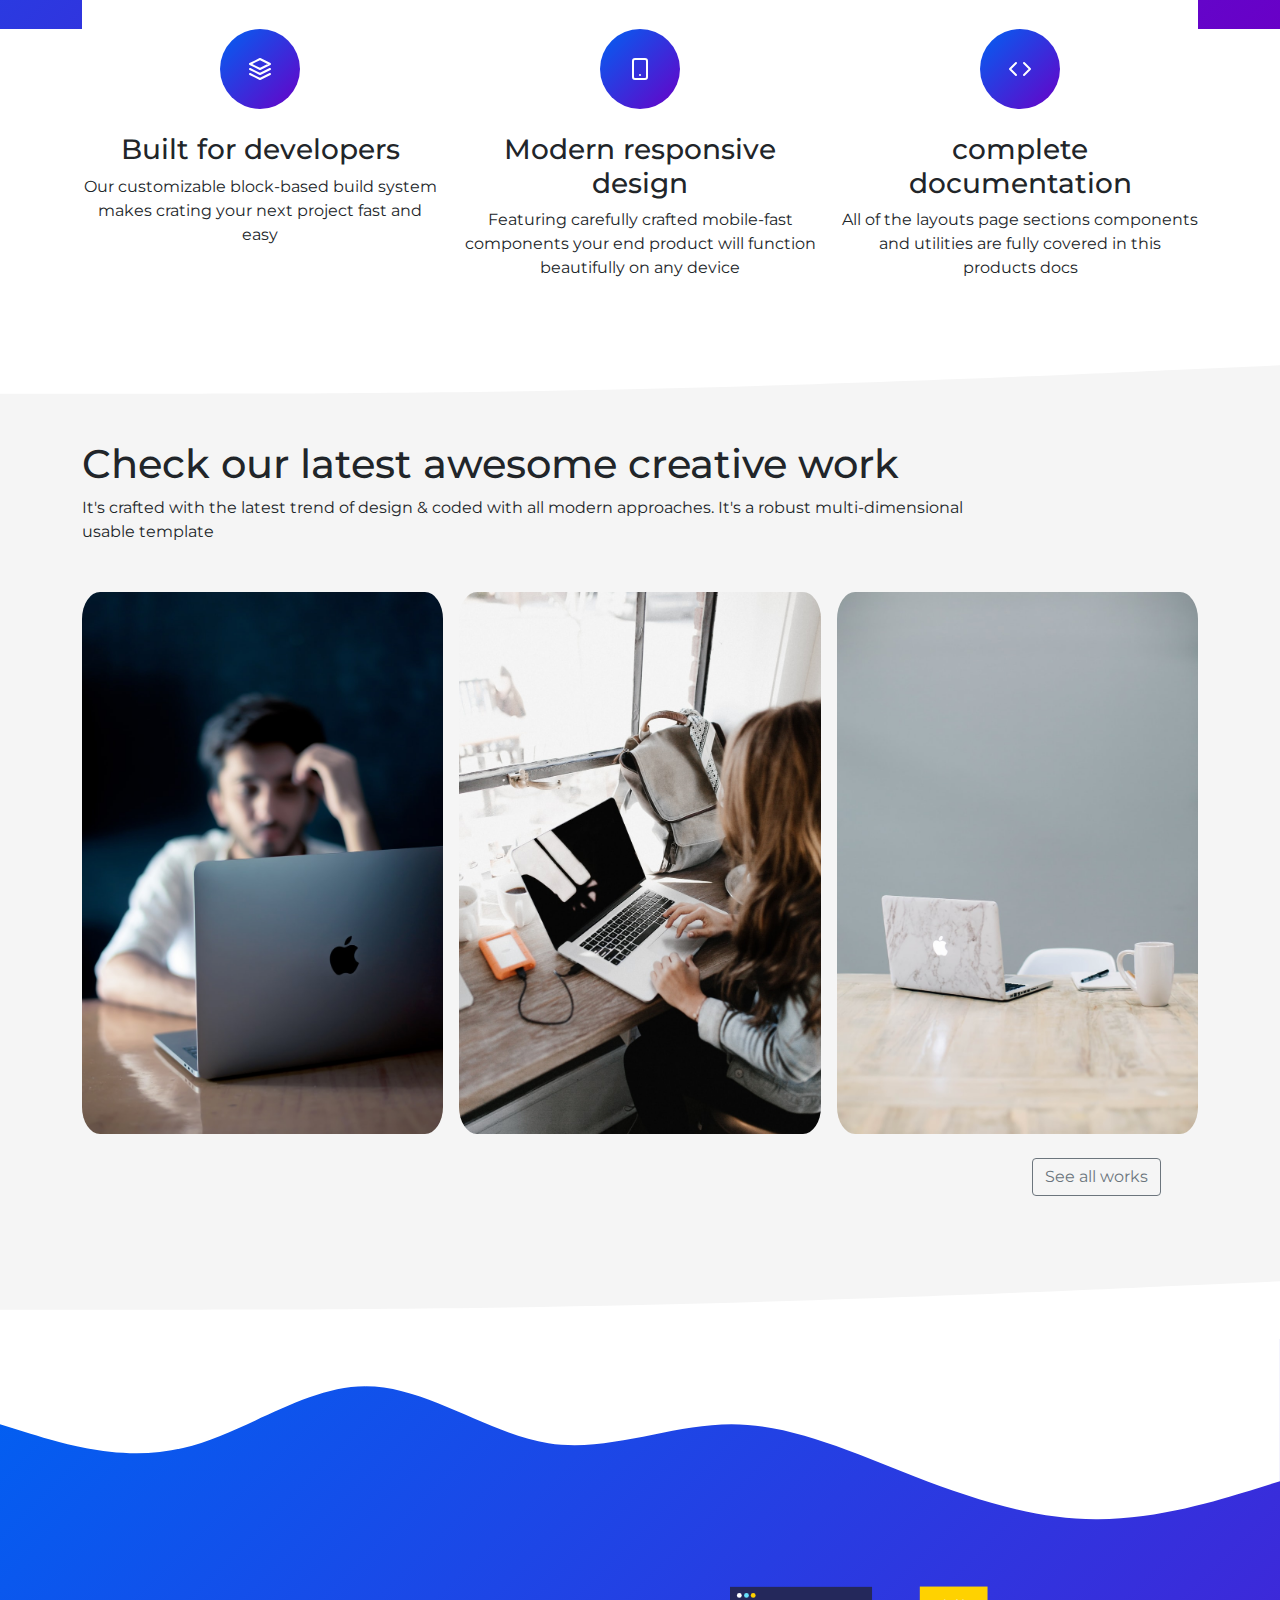
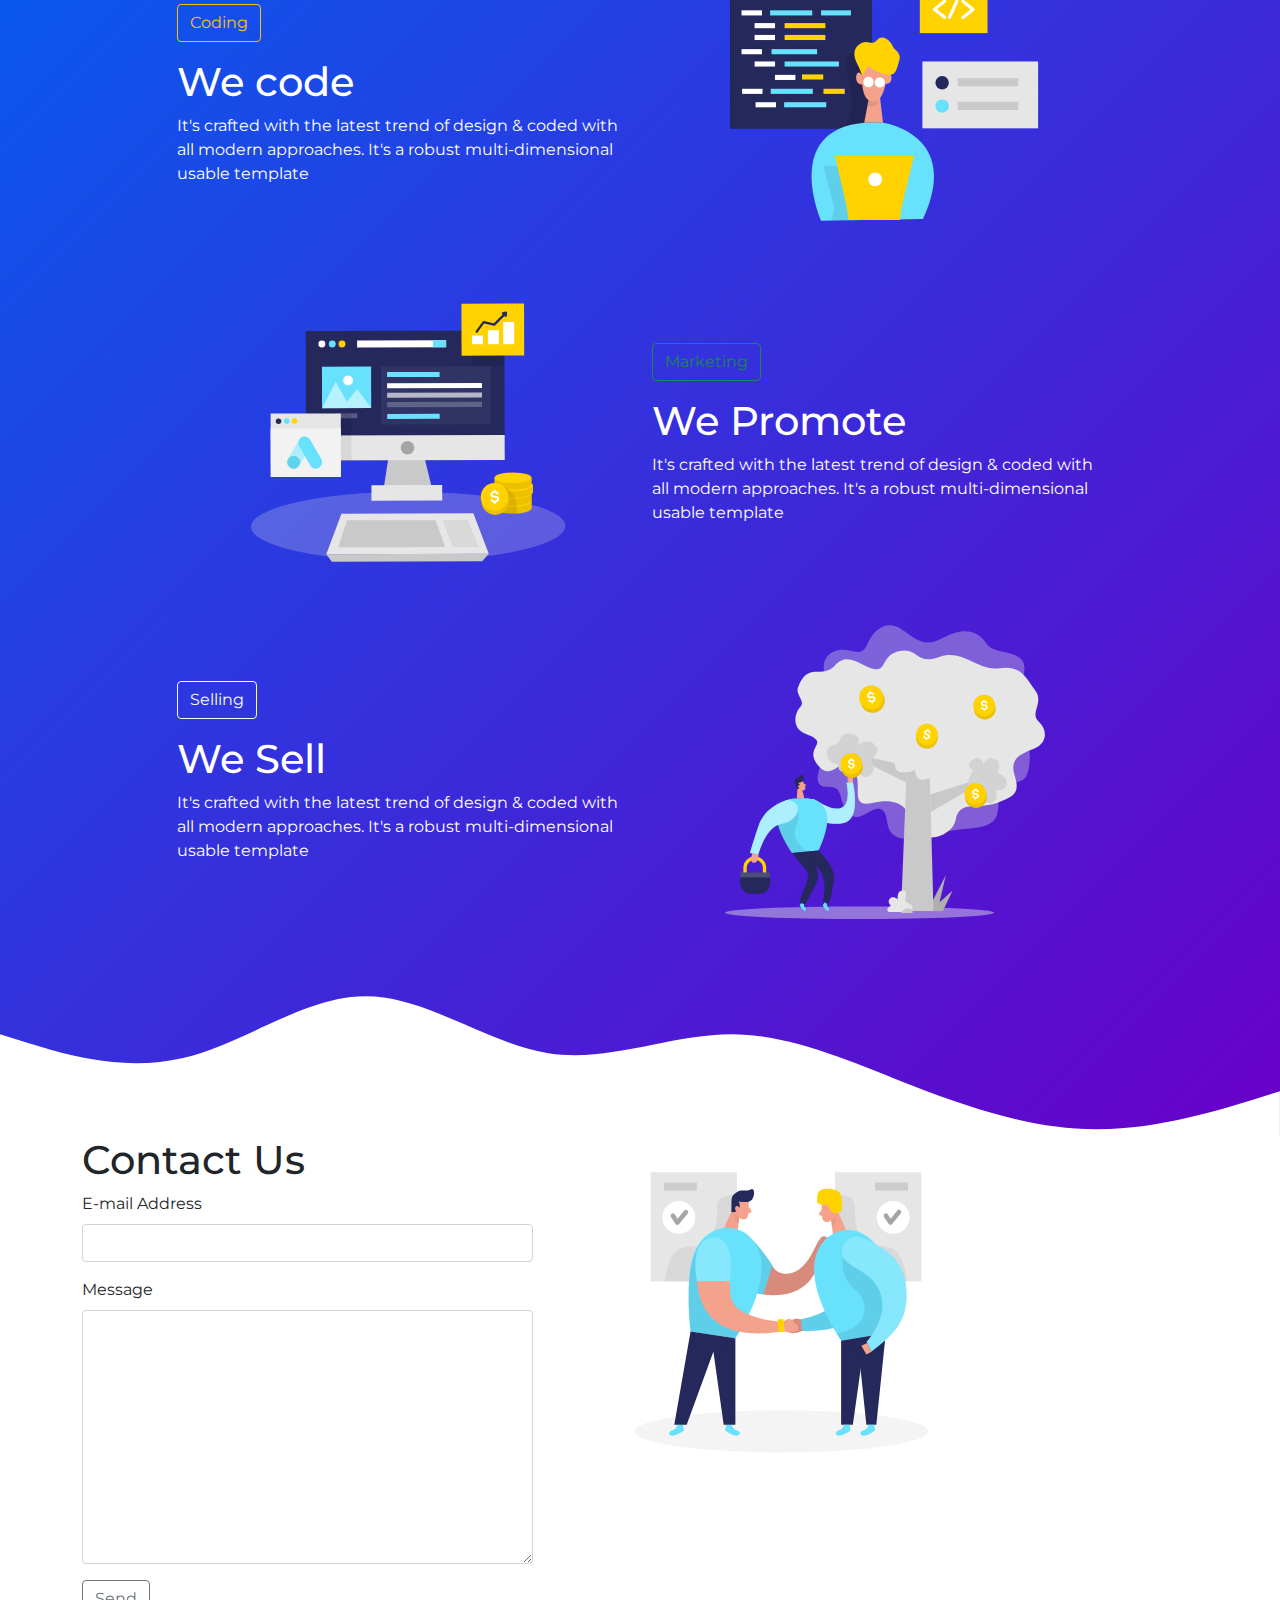
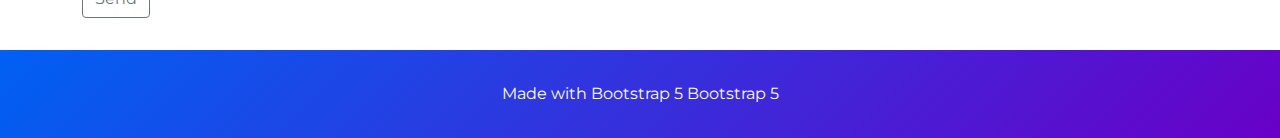
<file: mdb landing page/index.html>
<!DOCTYPE html>
<html lang="en">
	<head>
		<!-- Required meta tags -->
		<meta charset="utf-8" />
		<meta name="viewport" content="width=device-width, initial-scale=1" />
		<!-- google fonts -->
		<link
			href="https://fonts.googleapis.com/css2?family=Lora&family=Montserrat:wght@300&family=Ubuntu:wght@700&display=swap"
			rel="stylesheet"
		/>

		<!-- Bootstrap CSS -->
		<link href="./css/bootstrap.min.css" rel="stylesheet" />
		<link rel="stylesheet" href="./style.css" />

		<title>MDB Landing Page (Bootstrap 5)</title>
	</head>

	<body>
		<nav class="navbar navbar-expand-lg navbar-light bg-light fixed-top">
			<div class="container">
				<a href="index.html" class="navbar-brand">
					<img src="./images/logo.png" alt="" />
				</a>
				<button
					type="button"
					class="navbar-toggler shadow-none"
					data-bs-toggle="collapse"
					data-bs-target="#navbarNav"
					aria-controls="navbarNav"
					aria-label="Toggle navigation"
				>
					<span class="navbar-toggler-icon"></span>
				</button>
				<div
					class="collapse navbar-collapse justify-content-end"
					id="navbarNav"
				>
					<ul class="navbar-nav">
						<li class="nav-item">
							<a href="index.html" class="nav-link active" aria-current="page"
								>Home</a
							>
						</li>
						<li class="nav-item">
							<a href="index.html" class="nav-link">Feature</a>
						</li>
						<li class="nav-item">
							<a href="index.html" class="nav-link">Pricing</a>
						</li>
					</ul>
				</div>
			</div>
		</nav>
		<header class="main-header gradient">
			<div class="container pt-3">
				<div class="row align-items-center justify-content-center">
					<div class="col-md-5">
						<h2 class="my-4">Build website with MDB</h2>
						<p class="my-4">
							It's crafted with the latest trend of design & coded with all
							modern approaches. it's a robust & multi-dimensional usable
							template.
						</p>
						<button type="button" class="btn btn-outline-success btn-lg">
							Read More
						</button>
						<button type="button" class="btn btn-outline-warning btn-lg">
							Play Video
						</button>
					</div>
					<div class="col-md-5">
						<img src="./images/email_campaign_monochromatic.svg" alt="" />
					</div>
				</div>
				<svg xmlns="http://www.w3.org/2000/svg" viewBox="0 0 1440 250">
					<path
						fill="#fff"
						fill-opacity="1"
						d="M0,128L48,117.3C96,107,192,85,288,80C384,75,480,85,576,112C672,139,768,181,864,181.3C960,181,1056,139,1152,122.7C1248,107,1344,117,1392,122.7L1440,128L1440,320L1392,320C1344,320,1248,320,1152,320C1056,320,960,320,864,320C768,320,672,320,576,320C480,320,384,320,288,320C192,320,96,320,48,320L0,320Z"
					></path>
				</svg>
			</div>
		</header>
		<section class="companies">
			<div class="container text-center">
				<div class="row g-5">
					<div class="col-md-2">
						<img
							src="./images/companies/1.png"
							alt="airbnb"
							class="img-fluid"
						/>
					</div>
					<div class="col-md-2">
						<img
							src="./images/companies/2.png"
							alt="paypal"
							class="img-fluid"
						/>
					</div>
					<div class="col-md-2">
						<img
							src="./images/companies/3.png"
							alt="amazon"
							class="img-fluid"
						/>
					</div>
					<div class="col-md-2">
						<img src="./images/companies/4.png" alt="slack" class="img-fluid" />
					</div>
					<div class="col-md-2">
						<img
							src="./images/companies/5.png"
							alt="microsoft"
							class="img-fluid"
						/>
					</div>
					<div class="col-md-2">
						<img
							src="./images/companies/6.png"
							alt="github"
							class="img-fluid"
						/>
					</div>
				</div>
			</div>
		</section>
		<section class="feature gradient">
			<svg xmlns="http://www.w3.org/2000/svg" viewBox="0 0 1440 320">
				<path
					fill="#fff"
					fill-opacity="1"
					d="M0,224L48,213.3C96,203,192,181,288,154.7C384,128,480,96,576,117.3C672,139,768,213,864,208C960,203,1056,117,1152,101.3C1248,85,1344,139,1392,165.3L1440,192L1440,0L1392,0C1344,0,1248,0,1152,0C1056,0,960,0,864,0C768,0,672,0,576,0C480,0,384,0,288,0C192,0,96,0,48,0L0,0Z"
				></path>
			</svg>
			<div class="container">
				<div class="row justify-content-center align-items-center">
					<div class="col-md-5">
						<img src="./images/seo_monochromatic.svg" alt="" />
					</div>
					<div class="col-md-5">
						<h2 class="my-4">Introducing MDB</h2>
						<p class="my-4">
							It's crafted with the latest trend of design & coded with all
							modern approaches. it's a robust & multi-dimensional usable
							template.
						</p>
						<ul>
							<li>Best for Creative Agency</li>
							<li>Built with Latest Technology</li>
							<li>Super Responsive</li>
							<li>Creative Design</li>
						</ul>
					</div>
				</div>
				<svg xmlns="http://www.w3.org/2000/svg" viewBox="0 0 1440 320">
					<path
						fill="#fff"
						fill-opacity="1"
						d="M0,224L48,213.3C96,203,192,181,288,154.7C384,128,480,96,576,117.3C672,139,768,213,864,208C960,203,1056,117,1152,101.3C1248,85,1344,139,1392,165.3L1440,192L1440,320L1392,320C1344,320,1248,320,1152,320C1056,320,960,320,864,320C768,320,672,320,576,320C480,320,384,320,288,320C192,320,96,320,48,320L0,320Z"
					></path>
				</svg>
			</div>
		</section>
		<section class="icons">
			<div class="container text-center">
				<div class="row">
					<div class="col-md-4">
						<div class="icon gradient mb-4">
							<svg
								xmlns="http://www.w3.org/2000/svg"
								width="24"
								height="24"
								viewBox="0 0 24 24"
								fill="none"
								stroke="currentColor"
								stroke-width="2"
								stroke-linecap="round"
								stroke-linejoin="round"
								class="feather feather-layers"
							>
								<polygon points="12 2 2 7 12 12 22 7 12 2"></polygon>
								<polyline points="2 17 12 22 22 17"></polyline>
								<polyline points="2 12 12 17 22 12"></polyline>
							</svg>
						</div>
						<h3>Built for developers</h3>
						<p>
							Our customizable block-based build system makes crating your next
							project fast and easy
						</p>
					</div>
					<div class="col-md-4">
						<div class="icon gradient mb-4">
							<svg
								xmlns="http://www.w3.org/2000/svg"
								width="24"
								height="24"
								viewBox="0 0 24 24"
								fill="none"
								stroke="currentColor"
								stroke-width="2"
								stroke-linecap="round"
								stroke-linejoin="round"
								class="feather feather-smartphone"
							>
								<rect x="5" y="2" width="14" height="20" rx="2" ry="2"></rect>
								<line x1="12" y1="18" x2="12.01" y2="18"></line>
							</svg>
						</div>
						<h3>Modern responsive design</h3>
						<p class="mb-0">
							Featuring carefully crafted mobile-fast components your end
							product will function beautifully on any device
						</p>
					</div>
					<div class="col-md-4">
						<div class="icon gradient mb-4">
							<svg
								xmlns="http://www.w3.org/2000/svg"
								width="24"
								height="24"
								viewBox="0 0 24 24"
								fill="none"
								stroke="currentColor"
								stroke-width="2"
								stroke-linecap="round"
								stroke-linejoin="round"
								class="feather feather-code"
							>
								<polyline points="16 18 22 12 16 6"></polyline>
								<polyline points="8 6 2 12 8 18"></polyline>
							</svg>
						</div>
						<h3>complete documentation</h3>
						<p class="mb-0">
							All of the layouts page sections components and utilities are
							fully covered in this products docs
						</p>
					</div>
				</div>
			</div>
		</section>
		<section class="gallery">
			<svg xmlns="http://www.w3.org/2000/svg" viewBox="0 0 1440 180">
				<path
					fill="#fff"
					fill-opacity="1"
					d="M0,128L120,128C240,128,480,128,720,122.7C960,117,1200,107,1320,101.3L1440,96L1440,0L1320,0C1200,0,960,0,720,0C480,0,240,0,120,0L0,0Z"
				></path>
			</svg>
			<div class="container">
				<div class="row">
					<div class="col-md-10">
						<h1>Check our latest awesome creative work</h1>
						<p>
							It's crafted with the latest trend of design & coded with all
							modern approaches. It's a robust multi-dimensional usable template
						</p>
					</div>
				</div>
				<div class="row my-3 g-3">
					<div class="col-md-4">
						<img src="./images/c1.jpg" alt="" class="img-fluid" />
					</div>
					<div class="col-md-4">
						<img src="./images/c2.jpg" alt="" class="img-fluid" />
					</div>
					<div class="col-md-4">
						<img src="./images/c3.jpg" alt="" class="img-fluid" />
					</div>
				</div>
				<div class="row mt-4 justify-content-end">
					<div class="col-md-2">
						<button type="button" class="btn btn-outline-secondary">
							See all works
						</button>
					</div>
				</div>
			</div>
			<svg xmlns="http://www.w3.org/2000/svg" viewBox="0 0 1440 160">
				<path
					fill="#fff"
					fill-opacity="1"
					d="M0,128L120,128C240,128,480,128,720,122.7C960,117,1200,107,1320,101.3L1440,96L1440,320L1320,320C1200,320,960,320,720,320C480,320,240,320,120,320L0,320Z"
				></path>
			</svg>
		</section>
		<section class="services gradient">
			<svg xmlns="http://www.w3.org/2000/svg" viewBox="0 0 1440 220">
				<path
					fill="#fff"
					fill-opacity="1"
					d="M0,96L34.3,106.7C68.6,117,137,139,206,122.7C274.3,107,343,53,411,53.3C480,53,549,107,617,117.3C685.7,128,754,96,823,96C891.4,96,960,128,1029,154.7C1097.1,181,1166,203,1234,202.7C1302.9,203,1371,181,1406,170.7L1440,160L1440,0L1405.7,0C1371.4,0,1303,0,1234,0C1165.7,0,1097,0,1029,0C960,0,891,0,823,0C754.3,0,686,0,617,0C548.6,0,480,0,411,0C342.9,0,274,0,206,0C137.1,0,69,0,34,0L0,0Z"
				></path>
			</svg>
			<div class="container">
				<div class="row justify-content-center align-items-center">
					<div class="col-md-5">
						<button class="btn btn-outline-warning mb-3">Coding</button>
						<h1>We code</h1>
						<p>
							It's crafted with the latest trend of design & coded with all
							modern approaches. It's a robust multi-dimensional usable template
						</p>
					</div>
					<div class="col-md-5">
						<img src="./images/coding_.svg" alt="" />
					</div>
					<div class="col-md-5">
						<img src="./images/marketing.svg" alt="" />
					</div>
					<div class="col-md-5">
						<button class="btn btn-outline-success mb-3">Marketing</button>
						<h1>We Promote</h1>
						<p>
							It's crafted with the latest trend of design & coded with all
							modern approaches. It's a robust multi-dimensional usable template
						</p>
					</div>
					<div class="col-md-5">
						<button class="btn btn-outline-light mb-3">Selling</button>
						<h1>We Sell</h1>
						<p>
							It's crafted with the latest trend of design & coded with all
							modern approaches. It's a robust multi-dimensional usable template
						</p>
					</div>
					<div class="col-md-5">
						<img src="./images/revenue_.svg" alt="" />
					</div>
				</div>
			</div>
			<svg xmlns="http://www.w3.org/2000/svg" viewBox="0 0 1440 210">
				<path
					fill="#fff"
					fill-opacity="1"
					d="M0,96L34.3,106.7C68.6,117,137,139,206,122.7C274.3,107,343,53,411,53.3C480,53,549,107,617,117.3C685.7,128,754,96,823,96C891.4,96,960,128,1029,154.7C1097.1,181,1166,203,1234,202.7C1302.9,203,1371,181,1406,170.7L1440,160L1440,320L1405.7,320C1371.4,320,1303,320,1234,320C1165.7,320,1097,320,1029,320C960,320,891,320,823,320C754.3,320,686,320,617,320C548.6,320,480,320,411,320C342.9,320,274,320,206,320C137.1,320,69,320,34,320L0,320Z"
				></path>
			</svg>
		</section>
		<section class="contact">
			<div class="container">
				<div class="row">
					<div class="col-md-5">
						<h1>Contact Us</h1>
						<div class="mb-3">
							<label for="email-address" class="form-label"
								>E-mail Address</label
							>
							<input
								type="email"
								class="form-control"
								name="email"
								id="email-address"
							/>
						</div>
						<div class="mb-3">
							<label for="message" class="form-label">Message</label>
							<textarea
								name="message"
								class="form-control"
								id="message"
								cols="30"
								rows="10"
							></textarea>
						</div>
						<button class="btn btn-outline-secondary">Send</button>
					</div>
					<div class="col-md-5">
						<img src="./images/handshake.svg" alt="" />
					</div>
				</div>
			</div>
		</section>
		<footer class="gradient">
			<div class="container-fluid text-center">
				<span
					>Made with Bootstrap 5
					<a
						href="https://getbootstrap.com/docs/5.0/getting-started/introduction/"
						>Bootstrap 5</a
					>
				</span>
			</div>
		</footer>
		<script src="./js/bootstrap.min.js"></script>
	</body>
</html>
</file>
<file: bike-landing-page/css/style.css>
@import url('https://fonts.googleapis.com/css2?family=Montserrat:wght@300;400;500;600;700&display=swap');

body {
	font-family: 'Montserrat', sans-serif;
}

.header-background {
	background-color: #264653;
}

.orange-button {
	background-color: #e76f51;
	padding: 10px 25px;
	border: none;
	border-radius: 10px;
	font-style: normal;
	color: #fff;
}

.img-grayscale {
	-webkit-filter: grayscale(100%);
	filter: grayscale(100%);
}
</file>
<file: clipboard landing page/css/style.css>
h1,
h2,
h3,
h4,
h5,
h6,
p,
a {
  font-family: "Bai Jamjuree", sans-serif;
}

.titular {
  font-weight: 600;
  color: #4f5459;
}

.color-text-to-docs {
  color: #6173ff;
}

.text-to-body {
  line-height: 1.5;
  letter-spacing: 1.6;
  font-size: 18px;
  color: #9fabb2;
}

#hero {
  background-image: url("../images/bg-header-desktop.png");
  background-size: cover;
  background-position: top;
  background-repeat: no-repeat;
  padding-top: 120px;
  padding-bottom: 120px;
}

.button-primary {
  color: #fff;
  background-color: #26baa4;
  padding: 10px 34px;
  border-radius: 20px;
  font-size: 18px;
  border-color: #26baa4;
  font-weight: 600;
}

.button-secondary {
  color: #fff;
  background-color: #6173ff;
  padding: 10px 34px;
  border-radius: 20px;
  font-size: 18px;
  border-color: #6173ff;
  font-weight: 600;
}

.button-primary:hover,
.button-secondary:hover {
  opacity: 0.7;
}

#two {
  padding-bottom: 90px;
}

.enlaces {
  color: #4f5459;
  text-decoration: none;
  font-size: 18px;
  margin-bottom: 18px;
}

.enlaces:hover {
  color: #26baa4;
}

footer {
  padding: 60px 0;
  background-color: #f5f6f8;
}

a.social svg path:hover {
  fill: #26baa4;
}

@media (max-width: 768px) {
  #hero {
    background-image: url("../images/bg-header-mobile.png");
    background-position: top;
    background-repeat: no-repeat;
  }
  .button-primary,
  .button-secondary {
    font-size: 17px;
    padding: 10px 70px;
  }

  .text-to-body {
    font-size: 17px;
  }
}
</file>
<file: flexstart landing page/assets/css/style.css>
:root {
	scroll-behavior: smooth;
}

body {
	font-family: 'Open Sans', sans-serif;
	color: #444444;
}

a {
	color: #4154f1;
	text-decoration: none;
}

a:hover {
	color: #717ff5;
	text-decoration: none;
}

h1,
h2,
h3,
h4,
h5,
h6 {
	font-family: 'Nunito', sans-serif;
	/* font-weight: 700; */
	/* color: #444444; */
}

/* Header */

.header {
	transition: all 0.5s;
	z-index: 997;
	padding: 20px 0;
}

.header.header-scrolled {
	background: #fff;
	padding: 15px 0px;
	box-shadow: 0px 2px 20px rgba(1, 41, 112, 0.1);
}

.header .logo {
	line-height: 0;
}

.header .logo img {
	max-height: 40px;
	margin-right: 6px;
}

.header .logo span {
	font-size: 30px;
	font-weight: 700;
	font-family: 'Nunito', sans-serif;
	letter-spacing: 1px;
	color: #012970;
	margin-top: 3px;
}

.navbar {
	padding: 0;
}

.navbar ul {
	list-style: none;
	margin: 0;
	padding: 0;
	display: flex;
	align-items: center;
}

.navbar li {
	position: relative;
}

.navbar a,
.navbar a:focus {
	display: flex;
	align-items: center;
	justify-content: space-between;
	padding: 10px 0px 10px 30px;
	font-family: 'Nunito', sans-serif;
	font-size: 16px;
	font-weight: 700;
	color: #013289;
	white-space: nowrap;
	transition: 0.3s;
}

.navbar a i,
.navbar a:focus i {
	font-size: 12px;
	line-height: 0;
	margin-left: 5px;
}

.navbar a:hover,
.navbar .active,
.navbar .active:focus,
.navbar li:hover > a {
	color: #4154f1;
}

.navbar .getStarted,
.navbar .getStarted:focus {
	background: #4154f1;
	padding: 8px 20px;
	margin-left: 30px;
	border-radius: 4px;
	color: #fff;
}

.navbar .getStarted:hover,
.navbar .getStarted:focus:hover {
	color: #fff;
	background: #5969f3;
}

.navbar .dropdown ul {
	display: block;
	position: absolute;
	left: 14px;
	top: calc(100% + 30px);
	margin: 0;
	padding: 10px 0;
	z-index: 99;
	opacity: 0;
	visibility: hidden;
	background: #fff;
	box-shadow: 0px 0px 30px rgba(127, 137, 161, 0.25);
	transition: 0.3s;
	border-radius: 4px;
}

.navbar .dropdown ul li {
	min-width: 200px;
}

.navbar .dropdown ul a {
	padding: 10px 20px;
	font-size: 15px;
	text-transform: none;
	font-weight: 600;
}

.navbar .dropdown ul a i {
	font-size: 12px;
}

.navbar .dropdown ul a:hover,
.navbar .dropdown ul .active:hover,
.navbar .dropdown ul li:hover > a {
	color: #4154f1;
}

.navbar .dropdown:hover > ul {
	opacity: 1;
	top: 100%;
	visibility: visible;
}

.navbar .dropdown .dropdown ul {
	top: 0;
	left: calc(100% - 30px);
	visibility: hidden;
}

.navbar .dropdown .dropdown:hover > ul {
	opacity: 1;
	top: 0;
	left: 100%;
	visibility: visible;
}

@media (max-width: 1366px) {
	.navbar .dropdown .dropdown ul {
		left: -90%;
	}
	.navbar .dropdown .dropdown:hover > ul {
		left: -100%;
	}
}

/* mobile navigation */

.mobile-nav-toggle {
	color: #012970;
	font-size: 28px;
	cursor: pointer;
	line-height: 0;
	transition: 0.5s;
	display: none;
}

.mobile-nav-toggle.bi-x {
	color: #fff;
}

@media (max-width: 991px) {
	.mobile-nav-toggle {
		display: block;
	}
	.navbar ul {
		display: none;
	}
}

.navbar-mobile {
	position: fixed;
	overflow: hidden;
	top: 0;
	right: 0;
	left: 0;
	bottom: 0;
	background: #01163de6;
	transition: 0.3s;
}

.navbar-mobile .mobile-nav-toggle {
	position: absolute;
	top: 15px;
	right: 15px;
}

.navbar-mobile ul {
	display: block;
	position: absolute;
	top: 55px;
	right: 15px;
	bottom: 15px;
	left: 15px;
	padding: 10px 0;
	border-style: 10px;
	background-color: #fff;
	overflow-y: auto;
	transition: 0.3s;
}

.navbar-mobile a,
.navbar-mobile a:focus {
	padding: 10px 20px;
	font-size: 15px;
	color: #012970;
}

.navbar-mobile a:hover,
.navbar-mobile .active,
.navbar-mobile li:hover > a {
	color: #4154f1;
}

.navbar-mobile .getStarted,
.navbar-mobile .getStarted:focus {
	margin: 15px;
}

.navbar-mobile .dropdown ul {
	position: static;
	display: none;
	margin: 10px 20px;
	padding: 10px 0;
	z-index: 99;
	opacity: 1;
	visibility: visible;
	background: #fff;
	box-shadow: 0px 0px 30px #7f89a140;
}

.navbar-mobile .dropdown ul li {
	min-width: 200px;
}

.navbar-mobile .dropdown ul a {
	padding: 10px 20px;
}

.navbar-mobile .dropdown ul a i {
	font-size: 12px;
}

.navbar-mobile .dropdown ul a:hover,
.navbar-mobile .dropdown ul .active:hover,
.navbar-mobile .dropdown ul li:hover > a {
	color: #4154f1;
}

.navbar-mobile .dropdown > .dropdown-active {
	display: block;
}

.hero {
	width: 100%;
	height: 100vh;
	background: url(../img/hero-bg.png) top center no-repeat;
	background-size: cover;
}

.hero h1 {
	margin: 0;
	font-size: 48px;
	font-weight: 700;
	color: #012970;
}

.hero h2 {
	color: #444444;
	margin: 15px 0 0 0;
	font-size: 26px;
}

.hero .btn-get-started {
	margin-top: 30px;
	line-height: 0;
	background: #4154f1;
	color: #fff;
	padding: 15px 40px;
	border-radius: 5px;
	transition: 0.5s;
	box-shadow: 0px 5px 30px #4154f166;
}

.hero .btn-get-started span {
	font-family: 'Nunito', sans-serif;
	font-weight: 600;
	font-size: 16px;
	letter-spacing: 1px;
}

.hero .btn-get-started i {
	margin-left: 5px;
	font-size: 18px;
	transition: 0.3s;
}

.hero .btn-get-started:hover i {
	transform: translateX(5px);
}

.hero .hero-img {
	text-align: right;
}

@media (min-width: 1024px) {
	.hero {
		background-attachment: fixed;
		background-color: red;
	}
}

@media (max-width: 991px) {
	.hero {
		height: auto;
		padding: 120px 0px 60px 0px;
	}

	.hero .hero-img {
		text-align: center;
		margin-top: 80px;
	}

	.hero .hero-img img {
		width: 80%;
	}
}

@media (max-width: 768px) {
	.hero {
		text-align: center;
	}

	.hero h1 {
		font-size: 32px;
	}

	.hero h2 {
		font-size: 24px;
	}

	.hero .hero-img img {
		width: 100%;
	}
}
</file>
<file: mdb landing page/style.css>
html,
body {
	height: 100%;
	font-size: 1rem;
	font-family: 'Montserrat', sans-serif;
}

.gradient {
	background: rgb(0, 97, 242);
	background: linear-gradient(
		135deg,
		rgba(0, 97, 242, 1) 0%,
		rgba(105, 0, 199, 1) 100%
	);
}

.main-header {
	margin-top: 4rem;
	font-size: 1.25rem;
	color: #fff;
}

.feature ul {
	list-style-type: none;
}

.feature ul li {
	padding-left: 2rem;
	background-image: url('./images/check.svg');
	background-repeat: no-repeat;
	line-height: 1.5rem;
	margin-bottom: 1rem;
}

.icon {
	color: #fff;
	height: 5rem;
	width: 5rem;
	font-size: 1.75rem;
	border-radius: 100%;
	display: inline-flex;
	align-items: center;
	justify-content: center;
}

.gallery {
	background-color: whitesmoke;
}

.gallery img {
	border-radius: 5%;
}

.services {
	color: #fff;
}

footer {
	color: #fff;
	font-size: 1rem;
	margin-top: 2rem;
	padding: 2rem;
}

a {
	color: #fff;
	text-decoration: none;
}

a:hover {
	color: #fff;
	text-decoration: underline;
}

.active:hover {
	text-decoration: none;
}
</file>
